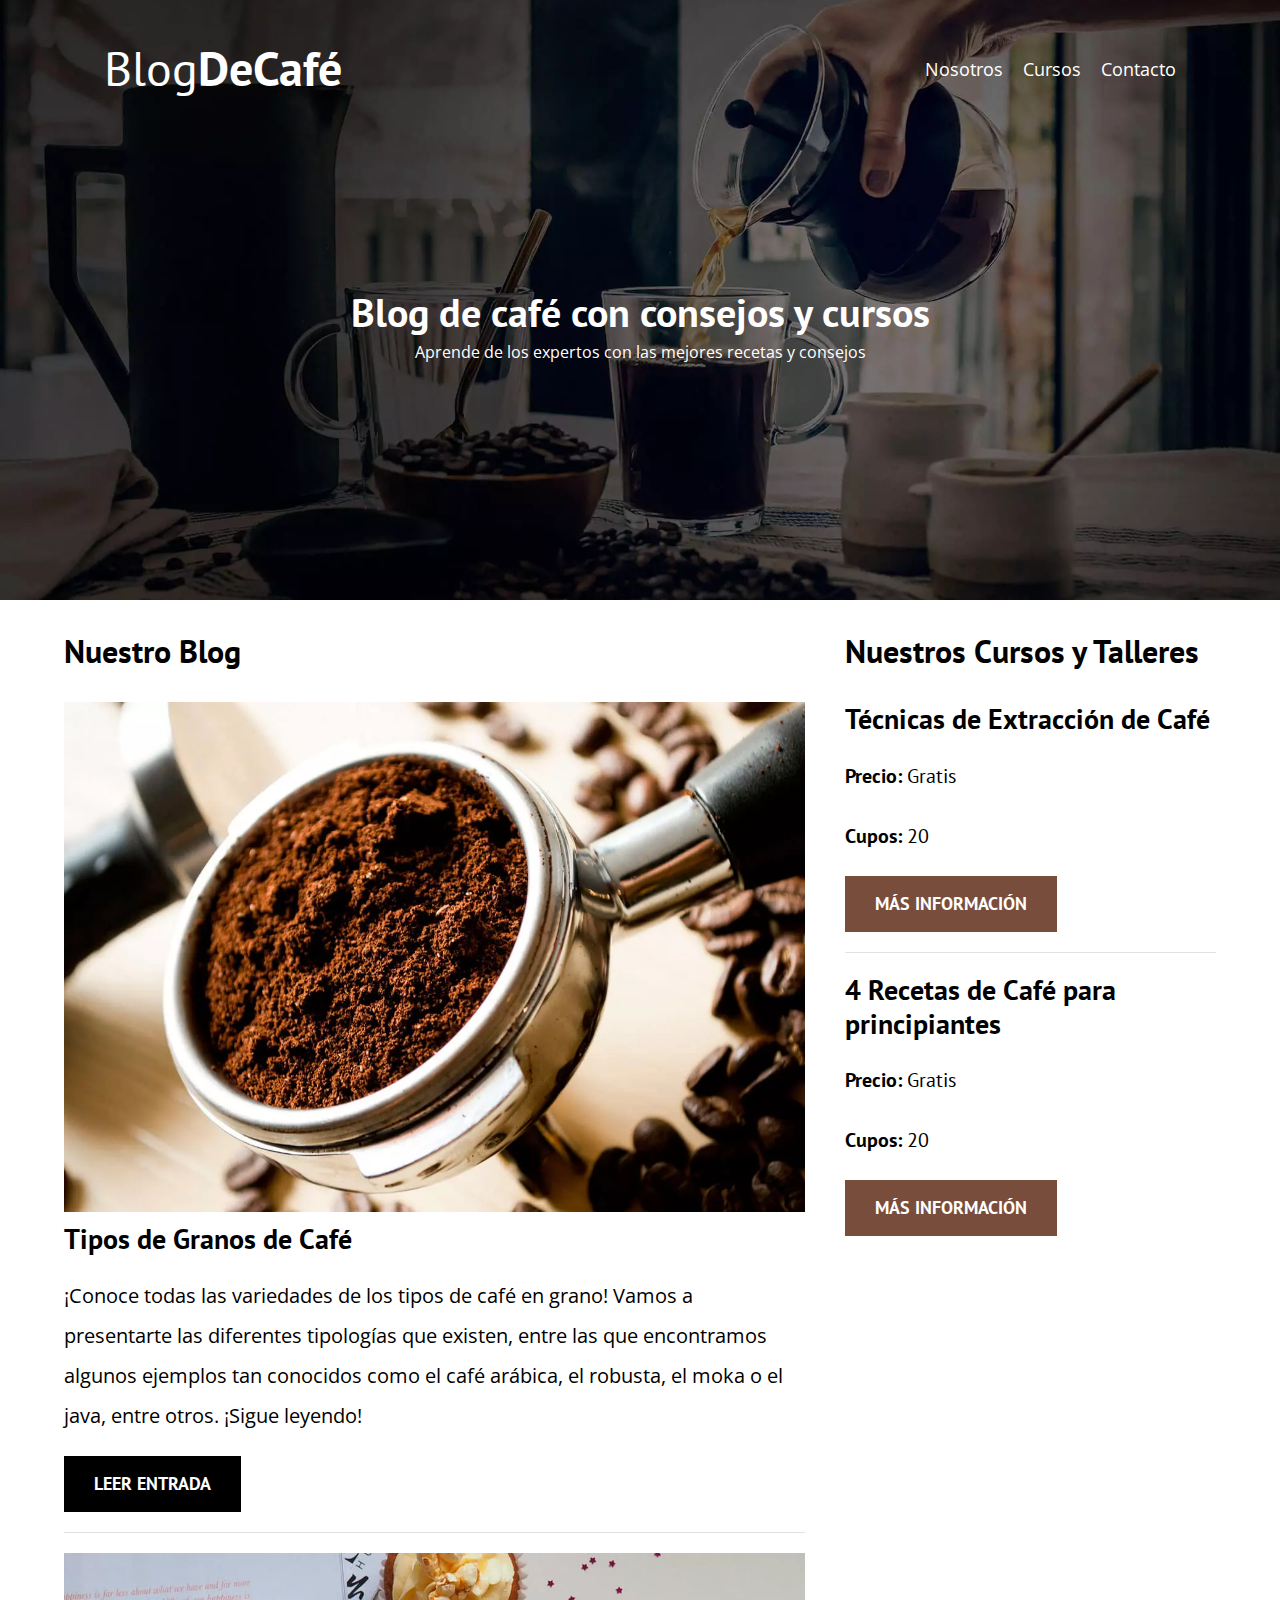
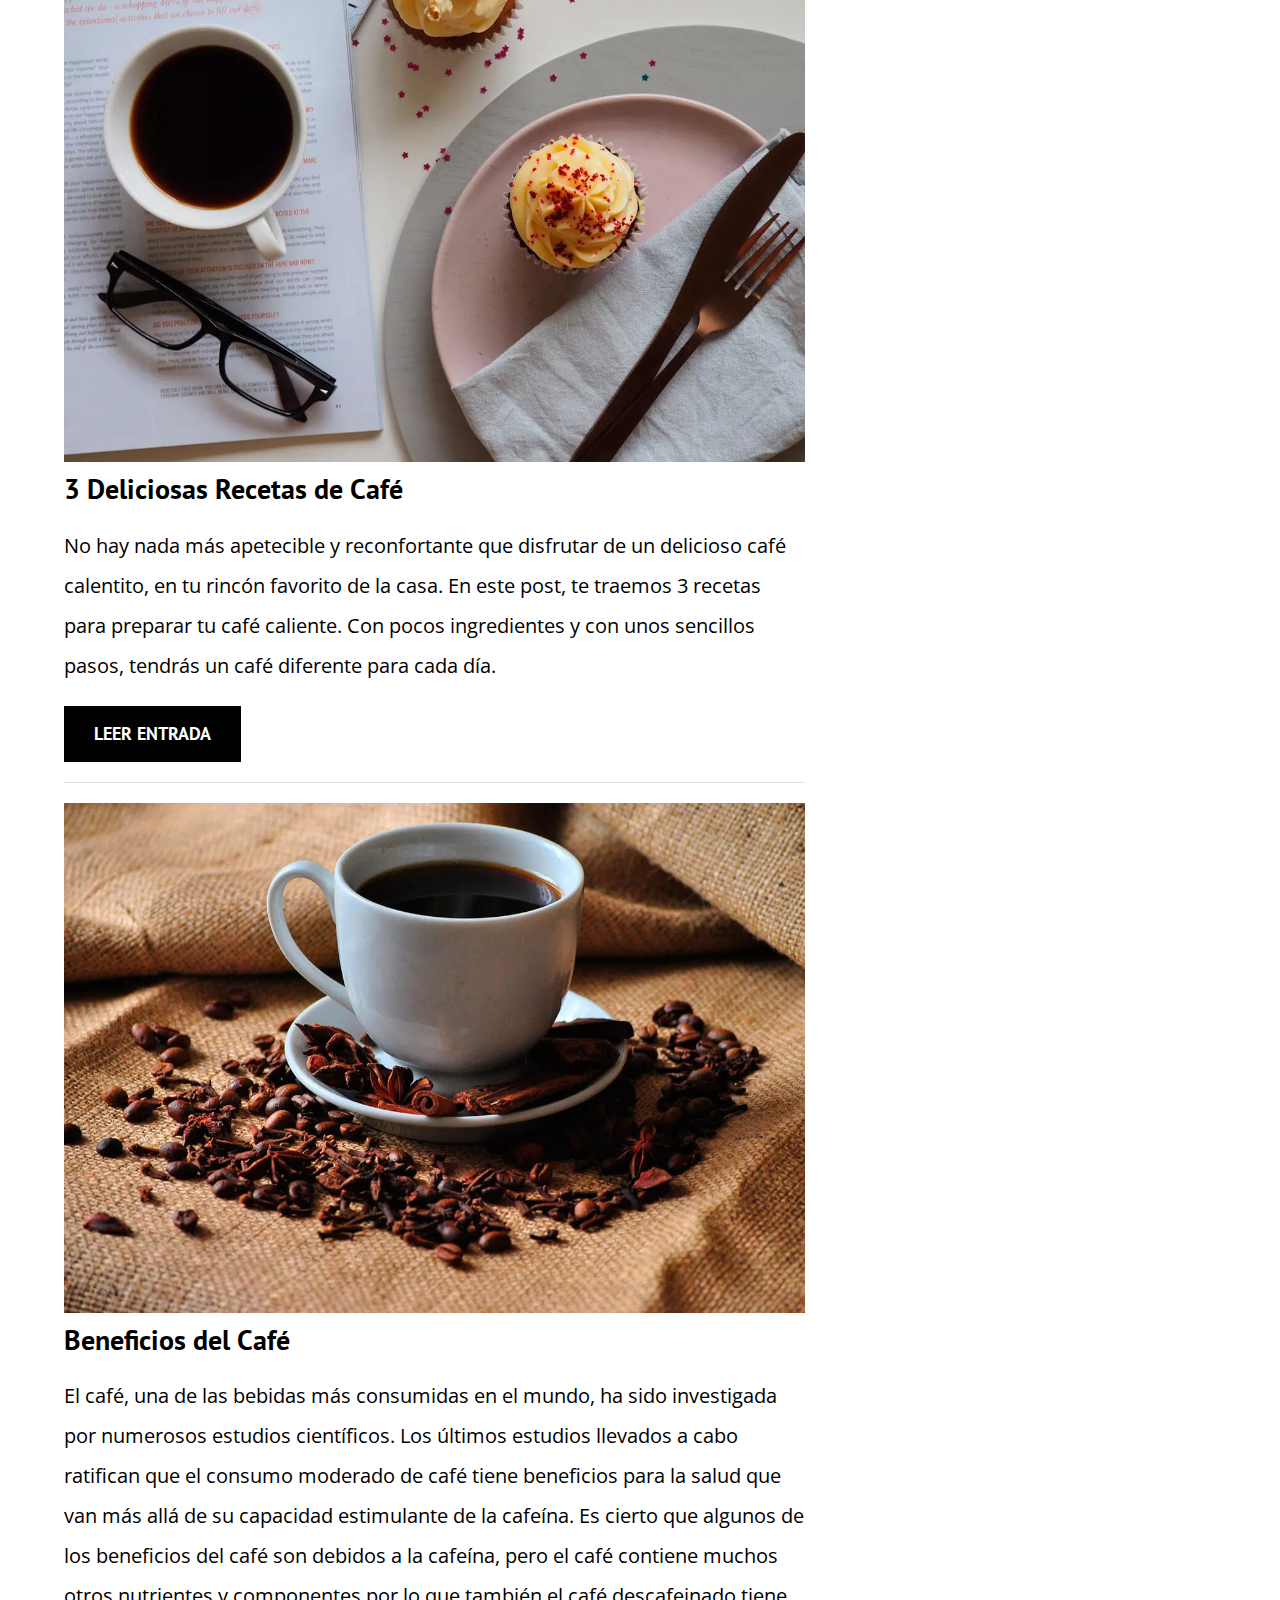
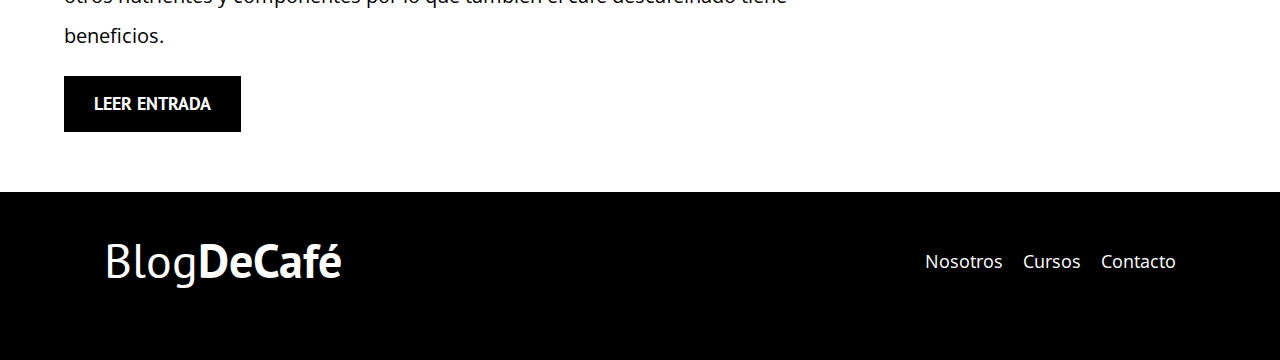
<file: blogdecafe_inicio/index.html>
<!DOCTYPE html>
<html lang="en">
<head>
    <meta charset="UTF-8">
    <meta name="viewport" content="width=device-width, initial-scale=1.0">
    <title>BlogDeCafé</title>
    <meta name="description" content="Página web de blog de café">
    
    <!-- Prefetch -->
    <link rel="Prefetch" href="cursos.html" as="document">
      
    <!-- Preload -->
    <link rel="Preload" href="css/normalize.css" as="style">
    <link rel="stylesheet" href="css/normalize.css">

    <link rel="Preload" href="https://fonts.googleapis.com/css2?family=Open+Sans&family=PT+Sans:wght@400;700&display=swap" crossorigin="crossorigin" as="fonts">
    <link rel="preconnect" href="https://fonts.googleapis.com">
    <link rel="preconnect" href="https://fonts.gstatic.com" crossorigin>
    <link href="https://fonts.googleapis.com/css2?family=Open+Sans&family=PT+Sans:wght@400;700&display=swap" rel="stylesheet">

    <link rel="Preload" href="css/style.css" as="style">
    <link rel="stylesheet" href="css/style.css">
</head>
<body>

    <header class="header">

        <div class="contenedor">
            <div class="barra">
                <a class="logo" href="index.html">
                    <h1 class="logo__nombre no-margin centrar-texto">Blog<span class="logo__bold">DeCafé</span></h1>
                </a>

                <nav class="navegacion">
                    <a href="nosotros.html" class="navegacion__enlace">Nosotros</a>
                    <a href="cursos.html" class="navegacion__enlace">Cursos</a>
                    <a href="contacto.html" class="navegacion__enlace">Contacto</a>
                </nav>

            </div>
        </div> 

        <div class="header__texto">
            <h2 class="no-margin">Blog de café con consejos y cursos</h2>
            <p class="no-margin">Aprende de los expertos con las mejores recetas y consejos</p>
        </div> 

    </header>

    <div class="contenedor contenido-principal">

        <main class="blog">
            <h3>Nuestro Blog</h3>

            <article class="entrada">
                <div class="entrada__imagen">
                    <picture>
                        <source loading="lazy" srcset="blogdecafe_inicio/img/blog1.webp" type="image/webp">
                        <img loading="lazy" src="blogdecafe_inicio/img/blog1.jpg" alt="imagen Blog" >
                    </picture>
                </div>

                <div class="entrada__contenido">
                    <h4 class="no-margin">Tipos de Granos de Café</h4>
                    <p>¡Conoce todas las variedades de los tipos de café en grano! Vamos a presentarte las diferentes tipologías que existen, entre las que encontramos algunos ejemplos tan conocidos como el café arábica, el robusta, el moka o el java, entre otros. ¡Sigue leyendo!</p>
                    <a href="entradasblog-1.html" class="boton boton--primario">Leer Entrada</a>
                </div>
            </article>

            <article class="entrada">
                <div class="entrada__imagen">
                    <picture>
                        <source loading="lazy" srcset="blogdecafe_inicio/img/blog2.webp" type="image/webp">
                        <img loading="lazy" src="blogdecafe_inicio/img/blog2.jpg" alt="imagen Blog" >
                    </picture>
                </div>

                <div class="entrada__contenido">
                    <h4 class="no-margin">3 Deliciosas Recetas de Café</h4>
                    <p>No hay nada más apetecible y reconfortante que disfrutar de un delicioso café calentito, en tu rincón favorito de la casa.
                    En este post, te traemos 3 recetas para preparar tu café caliente. Con pocos ingredientes y con unos sencillos pasos, tendrás un café diferente para cada día.</p>
                    <a href="entradasblog-2.html" class="boton boton--primario">Leer Entrada</a>
                </div>
            </article>

            <article class="entrada">
                <div class="entrada__imagen">
                    <picture>
                        <source loading="lazy" srcset="blogdecafe_inicio/img/blog3.webp" type="image/webp">
                        <img loading="lazy" src="blogdecafe_inicio/img/blog3.jpg" alt="imagen Blog" >
                    </picture>
                </div>

                <div class="entrada__contenido">
                    <h4 class="no-margin">Beneficios del Café</h4>
                    <p>El café, una de las bebidas más consumidas en el mundo, ha sido investigada por numerosos estudios científicos. Los últimos estudios llevados a cabo ratifican que el consumo moderado de café tiene beneficios para la salud que van más allá de su capacidad estimulante de la cafeína. Es cierto que algunos de los beneficios del café son debidos a la cafeína, pero el café contiene muchos otros nutrientes y componentes por lo que también el café descafeinado tiene beneficios.</p>
                    <a href="entradasblog-3.html" class="boton boton--primario">Leer Entrada</a>
                </div>
            </article>
        </main>

        <aside class="sidebar">
            <h3>Nuestros Cursos y Talleres</h3>

            <ul class="cursos no-padding">
                <li class="whidget-curso">
                    <h4 class="no-margin">Técnicas de Extracción de Café</h4>

                    <p class="whidget-curso__label">Precio: <span class="whidget-curso__info">Gratis</span>
                    </p>

                    <p class="whidget-curso__label">Cupos: <span class="whidget-curso__info">20</span>
                    </p>

                    <a href="cursos.html" class="boton boton--secundario">Más información</a>
                </li>

                <li class="whidget-curso">
                    <h4 class="no-margin">4 Recetas de Café para principiantes</h4>

                    <p class="whidget-curso__label">Precio: <span class="whidget-curso__info">Gratis</span>
                    </p>

                    <p class="whidget-curso__label">Cupos: <span class="whidget-curso__info">20</span>
                    </p>

                    <a href="cursos.html" class="boton boton--secundario">Más información</a>
                </li>
            </ul>
        </aside>
    </div>

    <footer class="footer">
        <div class="contenedor">
            <div class="barra">
                <a class="logo" href="index.html">
                    <h1 class="logo__nombre no-margin centrar-texto">Blog<span class="logo__bold">DeCafé</span></h1>
                </a>
        
                <nav class="navegacion">
                    <a href="nosotros.html" class="navegacion__enlace">Nosotros</a>
                    <a href="cursos.html" class="navegacion__enlace">Cursos</a>
                    <a href="contacto.html" class="navegacion__enlace">Contacto</a>
                </nav>
            </div>
        </div>
    </footer>

    <script src="js/modernizr.js"></script>
</body>
</html>
</file>
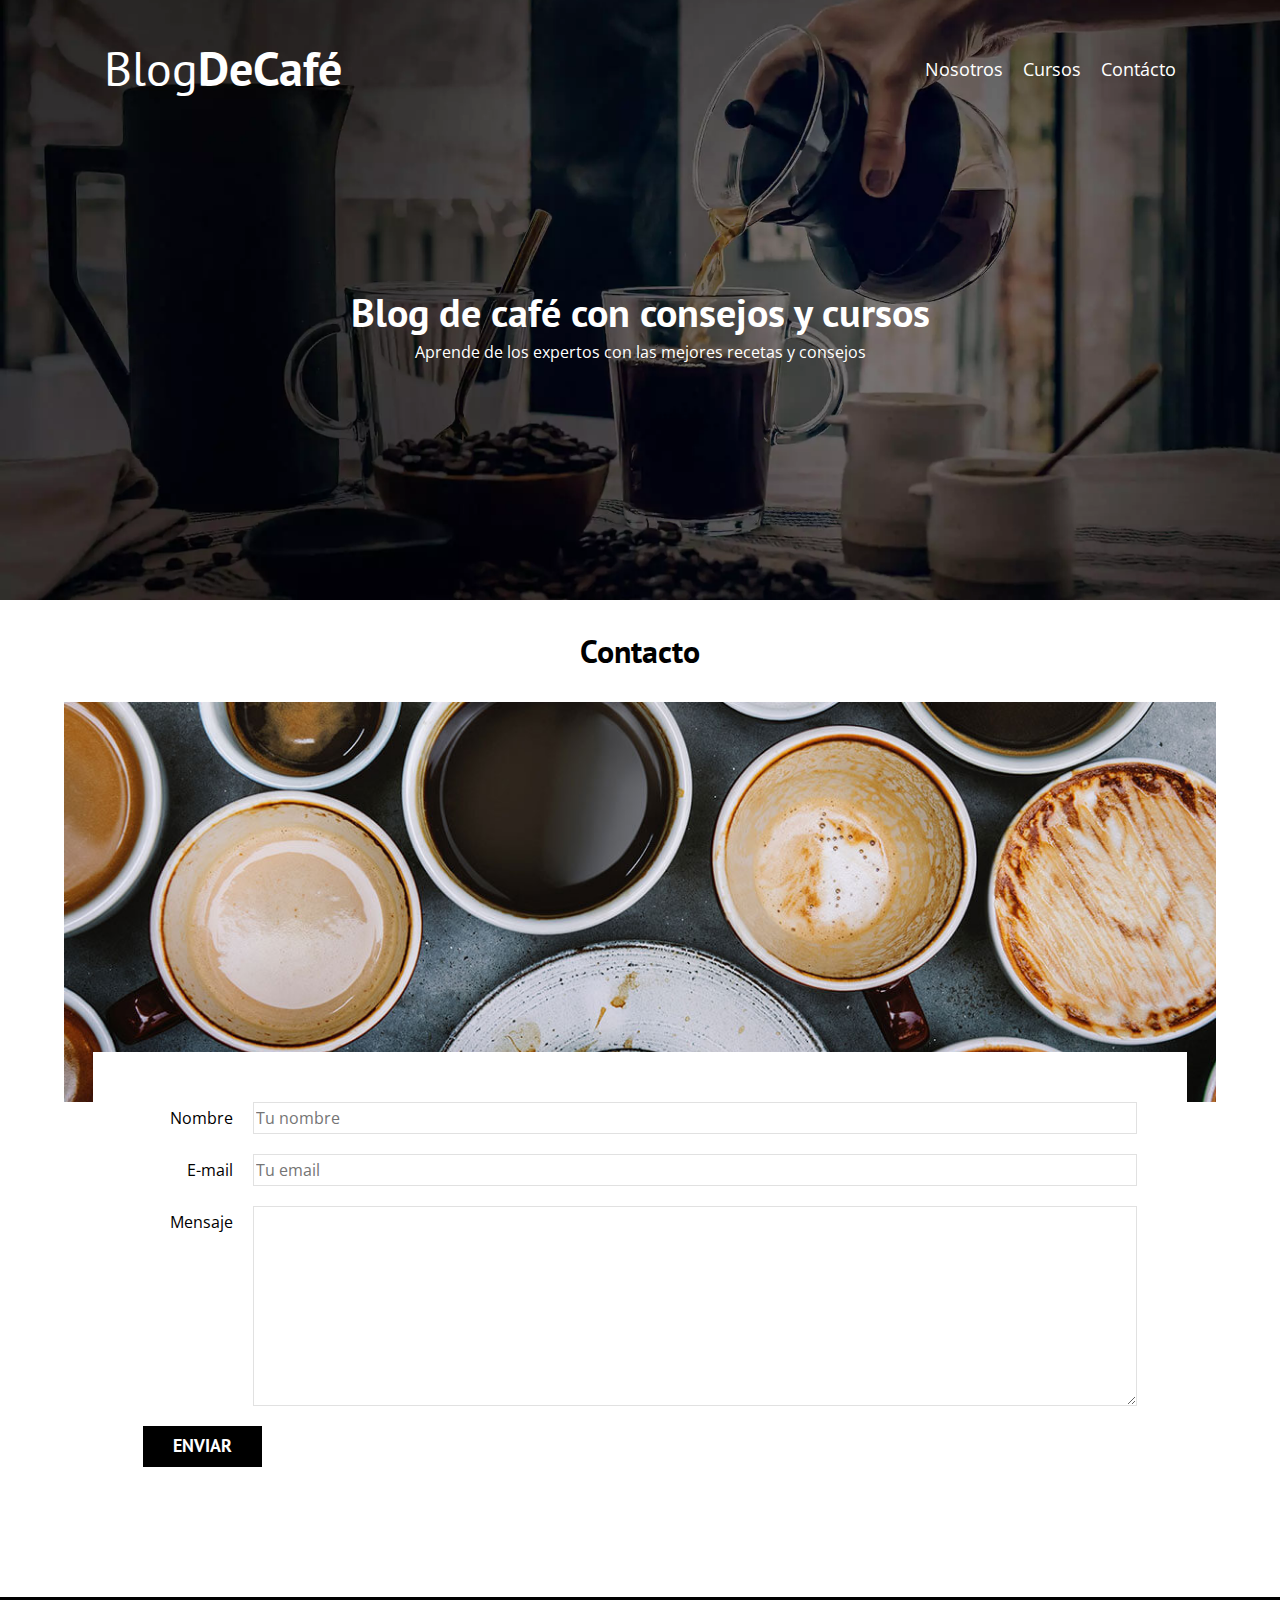
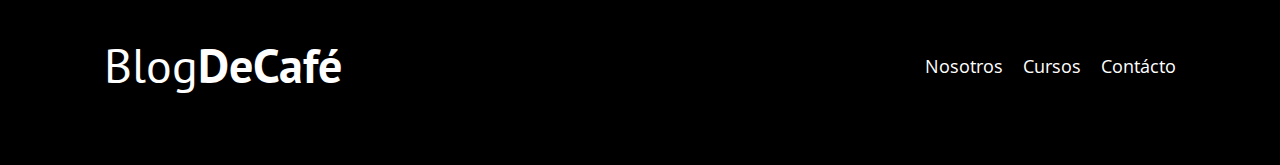
<file: blogdecafe_inicio/contacto.html>
<!DOCTYPE html>
<html lang="en">
<head>
    <meta charset="UTF-8">
    <meta name="viewport" content="width=device-width, initial-scale=1.0">
    <title>BlogDeCafé</title>
    <link rel="stylesheet" href="css/normalize.css">

    <link rel="preconnect" href="https://fonts.googleapis.com">
    <link rel="preconnect" href="https://fonts.gstatic.com" crossorigin>
    <link href="https://fonts.googleapis.com/css2?family=Open+Sans&family=PT+Sans:wght@400;700&display=swap" rel="stylesheet">

    <link rel="stylesheet" href="css/style.css">
</head>
<body>

    <header class="header">

        <div class="contenedor">
            <div class="barra">
                <a class="logo" href="index.html">
                    <h1 class="logo__nombre no-margin centrar-texto">Blog<span class="logo__bold">DeCafé</span></h1>
                </a>

                <nav class="navegacion">
                    <a href="nosotros.html" class="navegacion__enlace">Nosotros</a>
                    <a href="cursos.html" class="navegacion__enlace">Cursos</a>
                    <a href="contacto.html" class="navegacion__enlace">Contácto</a>
                </nav>

            </div>
        </div> 

        <div class="header__texto">
            <h2 class="no-margin">Blog de café con consejos y cursos</h2>
            <p class="no-margin">Aprende de los expertos con las mejores recetas y consejos</p>
        </div> 

    </header>

    <main class="contenedor">
        <h3 class="centrar-texto">Contacto</h3>

        <div class="contacto-bg"></div>

        <form class="formulario">
            <div class="campo">
                <label class="campo__label" for="nombre">Nombre</label>
                <input class="campo__field" type="text" placeholder="Tu nombre" id="nombre">
            </div>

            <div class="campo">
                <label class="campo__label" for="email">E-mail</label>
                <input class="campo__field" type="email" placeholder="Tu email" id="email">
            </div>

            <div class="campo">
                <label class="campo__label" for="mensaje">Mensaje</label>
                <textarea class="campo__field campo__field--textarea" id="mensaje"></textarea>
            </div>

            <div class="campo">
                <input type="submit" value="Enviar" class="boton boton--primario">
            </div>
        </form>
    </main>

    <footer class="footer">
        <div class="contenedor">
            <div class="barra">
                <a class="logo" href="index.html">
                    <h1 class="logo__nombre no-margin centrar-texto">Blog<span class="logo__bold">DeCafé</span></h1>
                </a>
        
                <nav class="navegacion">
                    <a href="nosotros.html" class="navegacion__enlace">Nosotros</a>
                    <a href="cursos.html" class="navegacion__enlace">Cursos</a>
                    <a href="contacto.html" class="navegacion__enlace">Contácto</a>
                </nav>
            </div>
        </div>
    </footer>
    <script src="js/modernizr.js"></script>
    <script src="js/scripts.js"></script>
</body>
</html>
</file>
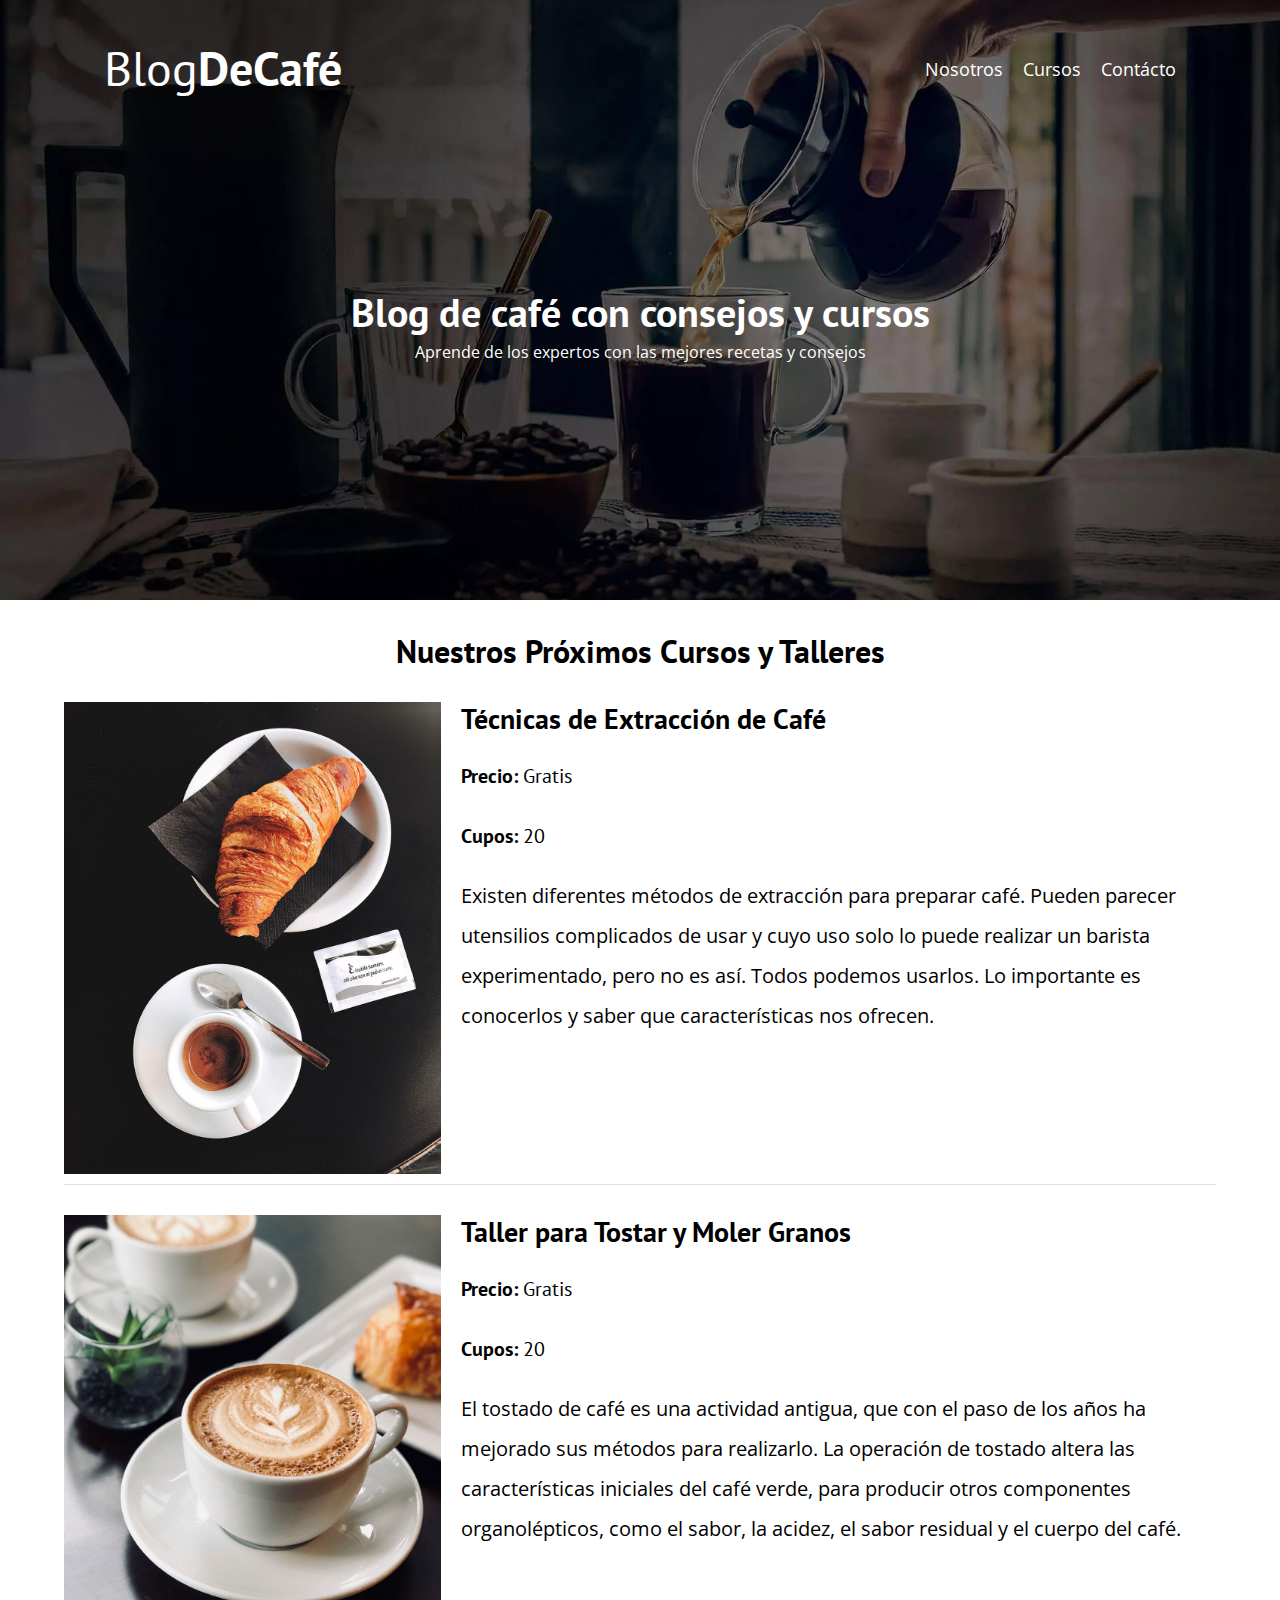
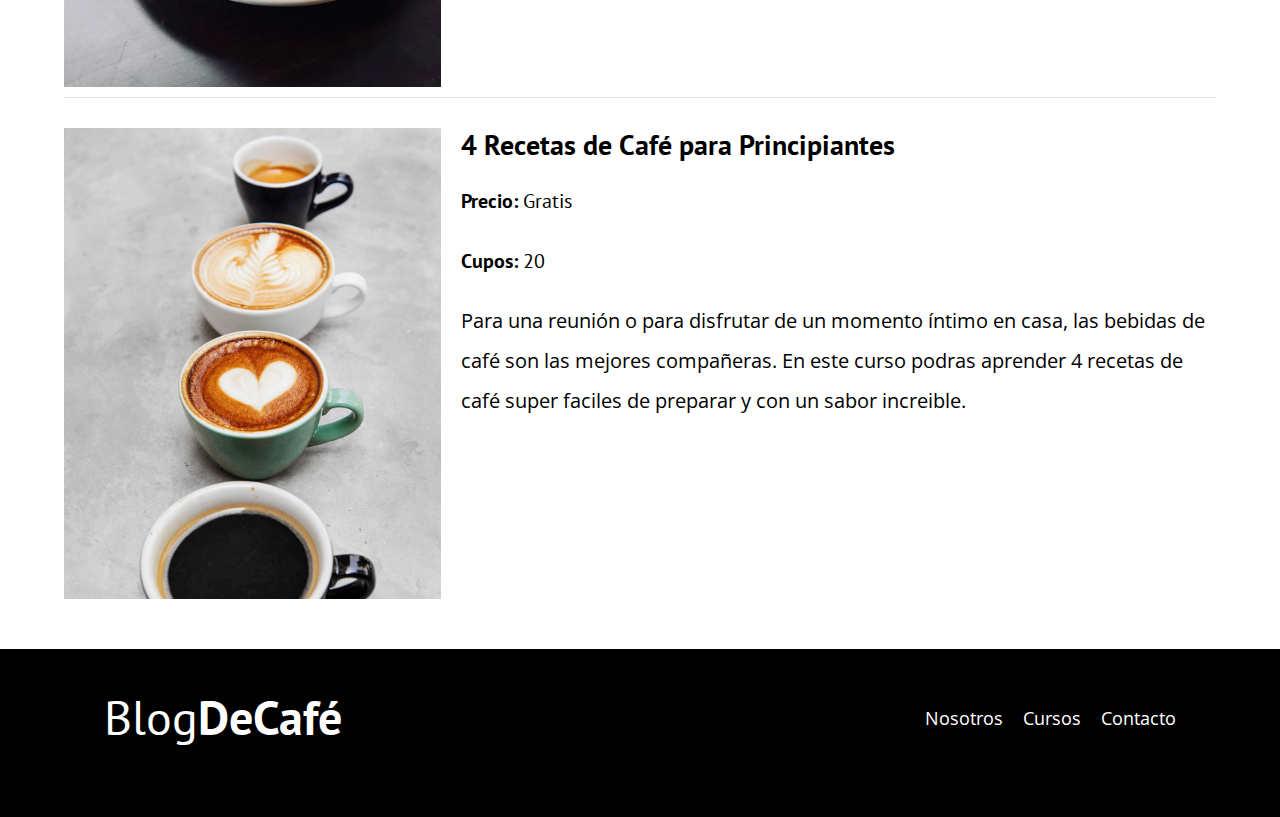
<file: blogdecafe_inicio/cursos.html>
<!DOCTYPE html>
<html lang="en">
<head>
    <meta charset="UTF-8">
    <meta name="viewport" content="width=device-width, initial-scale=1.0">
    <title>BlogDeCafé</title>
    <link rel="stylesheet" href="css/normalize.css">

    <link rel="preconnect" href="https://fonts.googleapis.com">
    <link rel="preconnect" href="https://fonts.gstatic.com" crossorigin>
    <link href="https://fonts.googleapis.com/css2?family=Open+Sans&family=PT+Sans:wght@400;700&display=swap" rel="stylesheet">

    <link rel="stylesheet" href="css/style.css">
</head>
<body>

    <header class="header">

        <div class="contenedor">
            <div class="barra">
                <a class="logo" href="index.html">
                    <h1 class="logo__nombre no-margin centrar-texto">Blog<span class="logo__bold">DeCafé</span></h1>
                </a>

                <nav class="navegacion">
                    <a href="nosotros.html" class="navegacion__enlace">Nosotros</a>
                    <a href="cursos.html" class="navegacion__enlace">Cursos</a>
                    <a href="contacto.html" class="navegacion__enlace">Contácto</a>
                </nav>

            </div>
        </div> 

        <div class="header__texto">
            <h2 class="no-margin">Blog de café con consejos y cursos</h2>
            <p class="no-margin">Aprende de los expertos con las mejores recetas y consejos</p>
        </div> 

    </header>

    <main class="contenedor">
        <h3 class="centrar-texto">Nuestros Próximos Cursos y Talleres</h3>

        <div class="curso">
            <div class="curso__imagen">
                <picture>
                    <source loading="lazy" srcset="blogdecafe_inicio/img/curso1.webp" type="image/webp">
                    <img loading="lazy" src="blogdecafe_inicio/img/curso1.jpg" alt="imagen Blog" >
                </picture>
            </div>
            
            <div class="curso__informacion">
                <h4 class="no-margin">Técnicas de Extracción de Café</h4>

                <p class="whidget-curso__label">Precio: <span class="whidget-curso__info">Gratis</span>
                </p>

                <p class="whidget-curso__label">Cupos: <span class="whidget-curso__info">20</span>
                </p>

                <p class="curso__descripcion">
                    Existen diferentes métodos de extracción para preparar café. Pueden parecer utensilios complicados de usar y cuyo uso solo lo puede realizar un barista experimentado, pero no es así. Todos podemos usarlos. Lo importante es conocerlos y saber que características nos ofrecen.
                </p>
            </div> <!-- Cierre curso informacion -->
        </div>   <!-- Cierre de curso -->
        
        <div class="curso">
            <div class="curso__imagen">
                <picture>
                    <source loading="lazy" srcset="blogdecafe_inicio/img/curso2.webp" type="image/webp">
                    <img loading="lazy" src="blogdecafe_inicio/img/curso2.jpg" alt="imagen Blog" >
                </picture>
            </div>
            
            <div class="curso__informacion">
                <h4 class="no-margin">Taller para Tostar y Moler Granos</h4>

                <p class="whidget-curso__label">Precio: <span class="whidget-curso__info">Gratis</span>
                </p>

                <p class="whidget-curso__label">Cupos: <span class="whidget-curso__info">20</span>
                </p>

                <p class="curso__descripcion">
                    El tostado de café es una actividad antigua, que con el paso de los años ha mejorado sus métodos para realizarlo. La operación de tostado altera las características iniciales del café verde, para producir otros componentes organolépticos, como el sabor, la acidez, el sabor residual y el cuerpo del café. 
                </p>
            </div> <!-- Cierre curso informacion -->
        </div>   <!-- Cierre de curso -->

        <div class="curso">
            <div class="curso__imagen">
                <picture>
                    <source loading="lazy" srcset="blogdecafe_inicio/img/curso3.webp" type="image/webp">
                    <img loading="lazy" src="blogdecafe_inicio/img/curso3.jpg" alt="imagen Blog" >
                </picture>
            </div>
            
            <div class="curso__informacion">
                <h4 class="no-margin">4 Recetas de Café para Principiantes</h4>

                <p class="whidget-curso__label">Precio: <span class="whidget-curso__info">Gratis</span>
                </p>

                <p class="whidget-curso__label">Cupos: <span class="whidget-curso__info">20</span>
                </p>

                <p class="curso__descripcion">
                    Para una reunión o para disfrutar de un momento íntimo en casa, las bebidas de café son las mejores compañeras. En este curso podras aprender 4 recetas de café super faciles de preparar y con un sabor increible. 
                </p>
            </div> <!-- Cierre curso informacion -->
        </div>   <!-- Cierre de curso -->
    </main>

    <footer class="footer">
        <div class="contenedor">
            <div class="barra">
                <a class="logo" href="index.html">
                    <h1 class="logo__nombre no-margin centrar-texto">Blog<span class="logo__bold">DeCafé</span></h1>
                </a>
        
                <nav class="navegacion">
                    <a href="nosotros.html" class="navegacion__enlace">Nosotros</a>
                    <a href="cursos.html" class="navegacion__enlace">Cursos</a>
                    <a href="contacto.html" class="navegacion__enlace">Contacto</a>
                </nav>
            </div>
        </div>
    </footer>
    <script src="js/modernizr.js"></script>
</body>
</html>
</file>
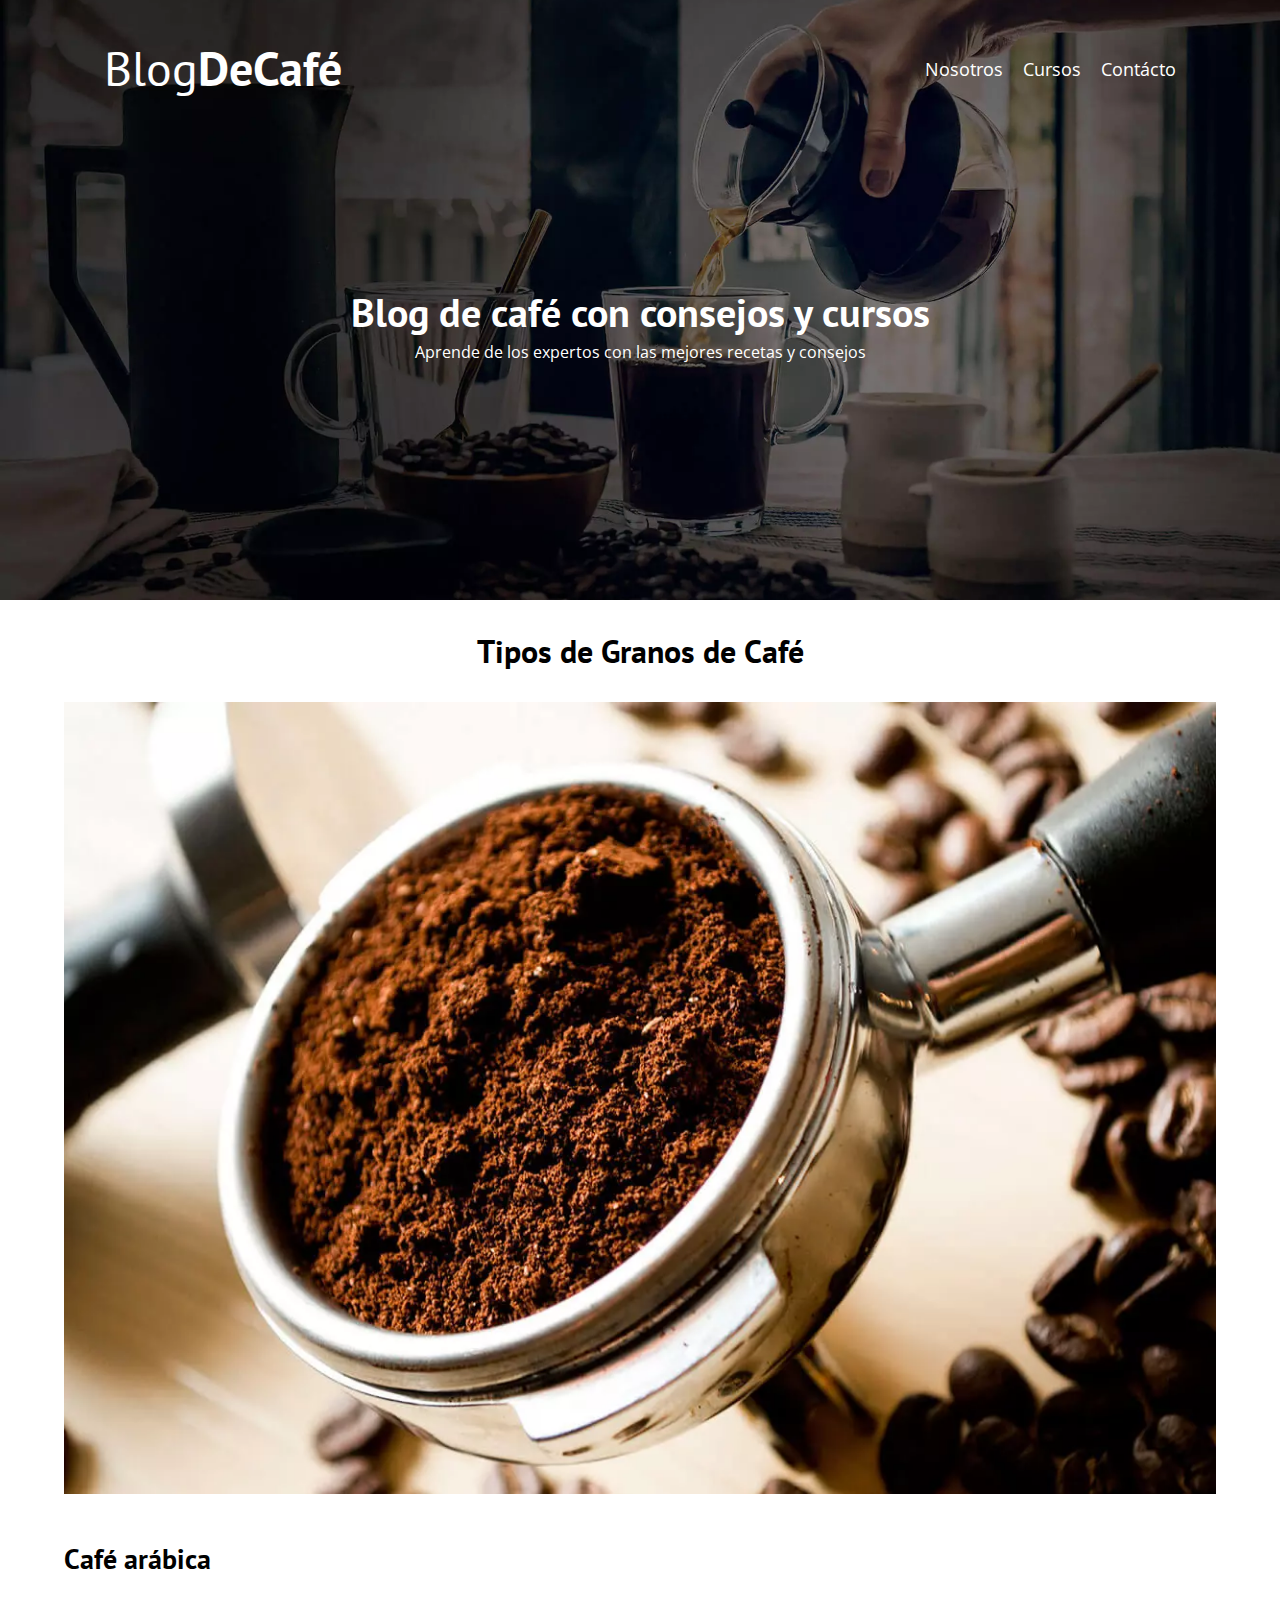
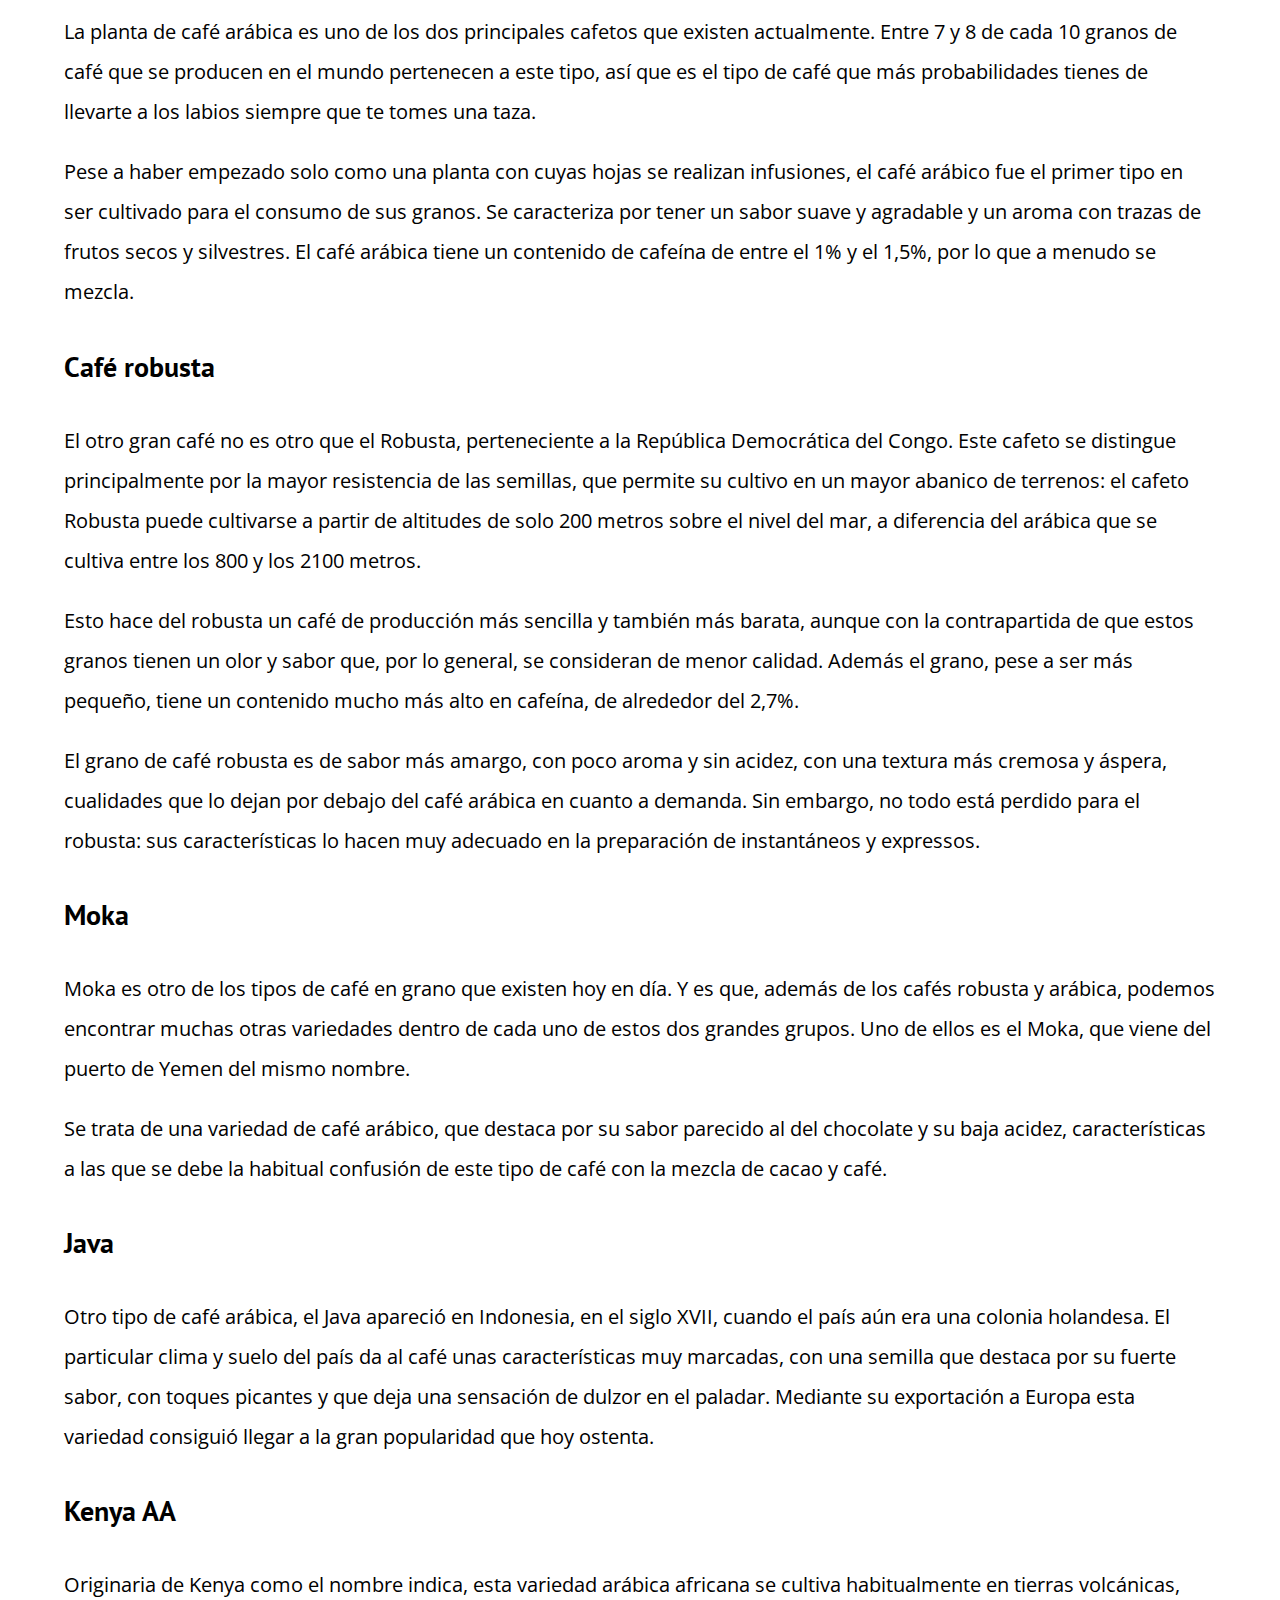
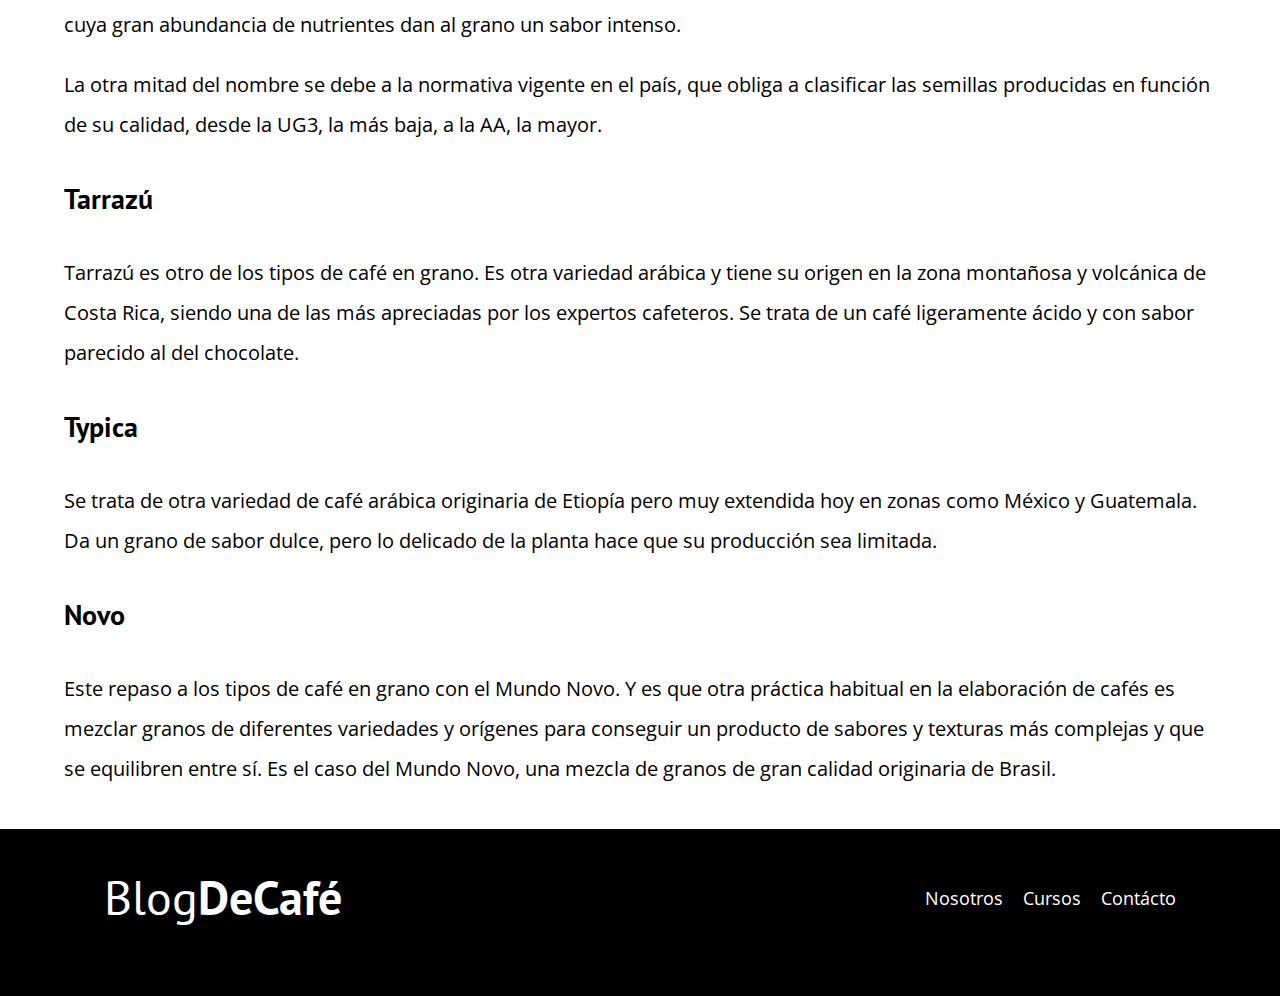
<file: blogdecafe_inicio/entradasblog-1.html>
<!DOCTYPE html>
<html lang="en">
<head>
    <meta charset="UTF-8">
    <meta name="viewport" content="width=device-width, initial-scale=1.0">
    <title>BlogDeCafé</title>
    <link rel="stylesheet" href="css/normalize.css">

    <link rel="preconnect" href="https://fonts.googleapis.com">
    <link rel="preconnect" href="https://fonts.gstatic.com" crossorigin>
    <link href="https://fonts.googleapis.com/css2?family=Open+Sans&family=PT+Sans:wght@400;700&display=swap" rel="stylesheet">

    <link rel="stylesheet" href="css/style.css">
</head>
<body>

    <header class="header">

        <div class="contenedor">
            <div class="barra">
                <a class="logo" href="index.html">
                    <h1 class="logo__nombre no-margin centrar-texto">Blog<span class="logo__bold">DeCafé</span></h1>
                </a>

                <nav class="navegacion">
                    <a href="nosotros.html" class="navegacion__enlace">Nosotros</a>
                    <a href="cursos.html" class="navegacion__enlace">Cursos</a>
                    <a href="contacto.html" class="navegacion__enlace">Contácto</a>
                </nav>

            </div>
        </div> 

        <div class="header__texto">
            <h2 class="no-margin">Blog de café con consejos y cursos</h2>
            <p class="no-margin">Aprende de los expertos con las mejores recetas y consejos</p>
        </div> 

    </header>

    <main class="contenedor">
        <h3 class="centrar-texto">Tipos de Granos de Café</h3>

        <article class="entrada">
            <div class="entrada__imagen">
                <picture>
                    <source loading="lazy" srcset="blogdecafe_inicio/img/blog1.webp" type="image/webp">
                    <img loading="lazy" src="blogdecafe_inicio/img/blog1.jpg" alt="imagen Blog" >
                </picture>
            </div>

            <div class="entrada__contenido">
                <h4>Café arábica</h4> 
                <p>La planta de café arábica es uno de los dos principales cafetos que existen actualmente. Entre 7 y 8 de cada 10 granos de café que se producen en el mundo pertenecen a este tipo, así que es el tipo de café que más probabilidades tienes de llevarte a los labios siempre que te tomes una taza.</p> 

                <p>Pese a haber empezado solo como una planta con cuyas hojas se realizan infusiones, el café arábico fue el primer tipo en ser cultivado para el consumo de sus granos. Se caracteriza por tener un sabor suave y agradable y un aroma con trazas de frutos secos y silvestres. El café arábica tiene un contenido de cafeína de entre el 1% y el 1,5%, por lo que a menudo se mezcla.</p>

                <h4>Café robusta</h4>
                <p>El otro gran café no es otro que el Robusta, perteneciente a la República Democrática del Congo. Este cafeto se distingue principalmente por la mayor resistencia de las semillas, que permite su cultivo en un mayor abanico de terrenos: el cafeto Robusta puede cultivarse a partir de altitudes de solo 200 metros sobre el nivel del mar, a diferencia del arábica que se cultiva entre los 800 y los 2100 metros.</p> 

                <p>Esto hace del robusta un café de producción más sencilla y también más barata, aunque con la contrapartida de que estos granos tienen un olor y sabor que, por lo general, se consideran de menor calidad. Además el grano, pese a ser más pequeño, tiene un contenido mucho más alto en cafeína, de alrededor del 2,7%.</p>

                <p>El grano de café robusta es de sabor más amargo, con poco aroma y sin acidez, con una textura más cremosa y áspera, cualidades que lo dejan por debajo del café arábica en cuanto a demanda. Sin embargo, no todo está perdido para el robusta: sus características lo hacen muy adecuado en la preparación de instantáneos y expressos.</p> 

                <h4>Moka</h4>
                <p>Moka es otro de los tipos de café en grano que existen hoy en día. Y es que, además de los cafés robusta y arábica, podemos encontrar muchas otras variedades dentro de cada uno de estos dos grandes grupos. Uno de ellos es el Moka, que viene del puerto de Yemen del mismo nombre.</p> 

                <p>Se trata de una variedad de café arábico, que destaca por su sabor parecido al del chocolate y su baja acidez, características a las que se debe la habitual confusión de este tipo de café con la mezcla de cacao y café.</p> 

                <h4>Java</h4>
                <p>Otro tipo de café arábica, el Java apareció en Indonesia, en el siglo XVII, cuando el país aún era una colonia holandesa. El particular clima y suelo del país da al café unas características muy marcadas, con una semilla que destaca por su fuerte sabor, con toques picantes y que deja una sensación de dulzor en el paladar. Mediante su exportación a Europa esta variedad consiguió llegar a la gran popularidad que hoy ostenta.</p> 

                <h4>Kenya AA</h4>
                <p>Originaria de Kenya como el nombre indica, esta variedad arábica africana se cultiva habitualmente en tierras volcánicas, cuya gran abundancia de nutrientes dan al grano un sabor intenso.</p> 

                <p>La otra mitad del nombre se debe a la normativa vigente en el país, que obliga a clasificar las semillas producidas en función de su calidad, desde la UG3, la más baja, a la AA, la mayor.</p>

                <h4>Tarrazú</h4>
                <p>Tarrazú es otro de los tipos de café en grano. Es otra variedad arábica y tiene su origen en la zona montañosa y volcánica de Costa Rica, siendo una de las más apreciadas por los expertos cafeteros. Se trata de un café ligeramente ácido y con sabor parecido al del chocolate.</p> 

                <h4>Typica</h4>
                <p>Se trata de otra variedad de café arábica originaria de Etiopía pero muy extendida hoy en zonas como México y Guatemala. Da un grano de sabor dulce, pero lo delicado de la planta hace que su producción sea limitada.</p>

                <h4>Novo</h4> 
                <p>Este repaso a los tipos de café en grano con el Mundo Novo. Y es que otra práctica habitual en la elaboración de cafés es mezclar granos de diferentes variedades y orígenes para conseguir un producto de sabores y texturas más complejas y que se equilibren entre sí. Es el caso del Mundo Novo, una mezcla de granos de gran calidad originaria de Brasil.</p>
            </div>
        </article>

        
    </main>

    <footer class="footer">
        <div class="contenedor">
            <div class="barra">
                <a class="logo" href="index.html">
                    <h1 class="logo__nombre no-margin centrar-texto">Blog<span class="logo__bold">DeCafé</span></h1>
                </a>
        
                <nav class="navegacion">
                    <a href="nosotros.html" class="navegacion__enlace">Nosotros</a>
                    <a href="cursos.html" class="navegacion__enlace">Cursos</a>
                    <a href="contacto.html" class="navegacion__enlace">Contácto</a>
                </nav>
            </div>
        </div>
    </footer>
    <script src="js/modernizr.js"></script>
</body>
</html>
</file>
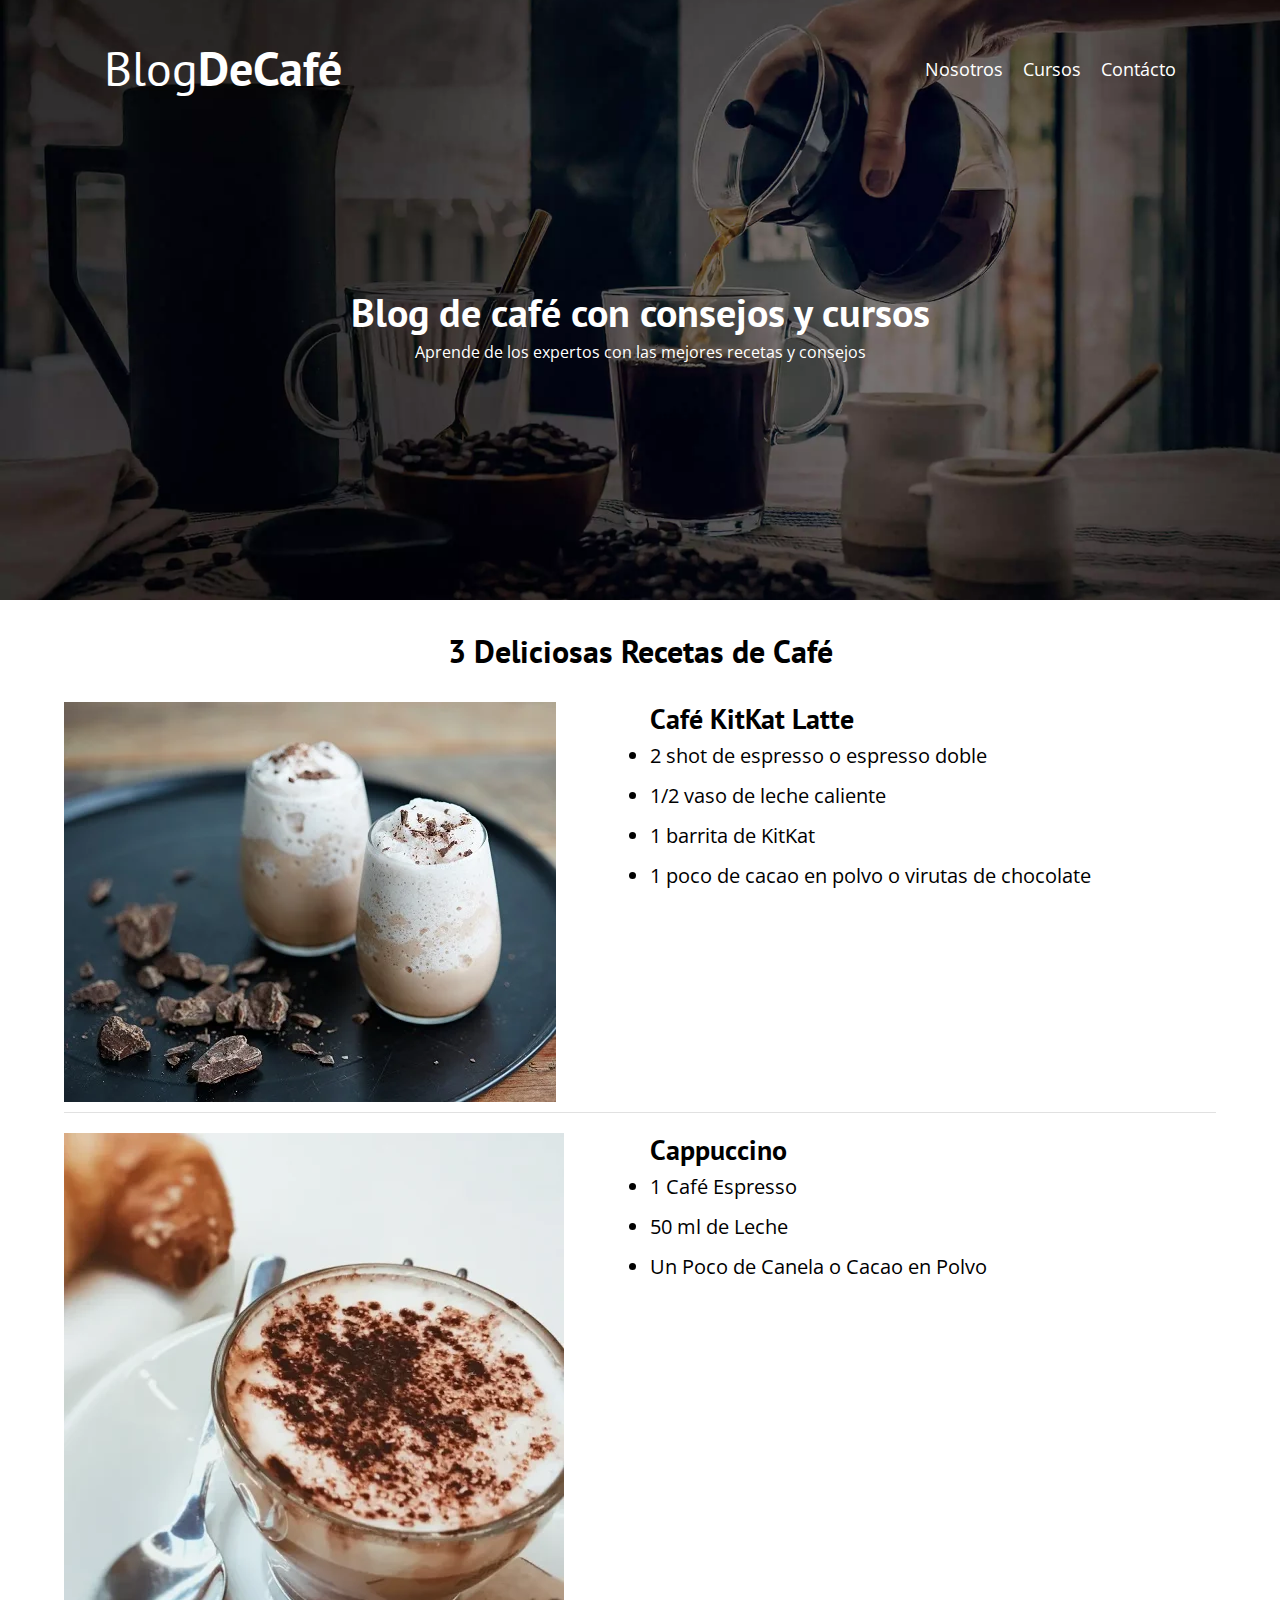
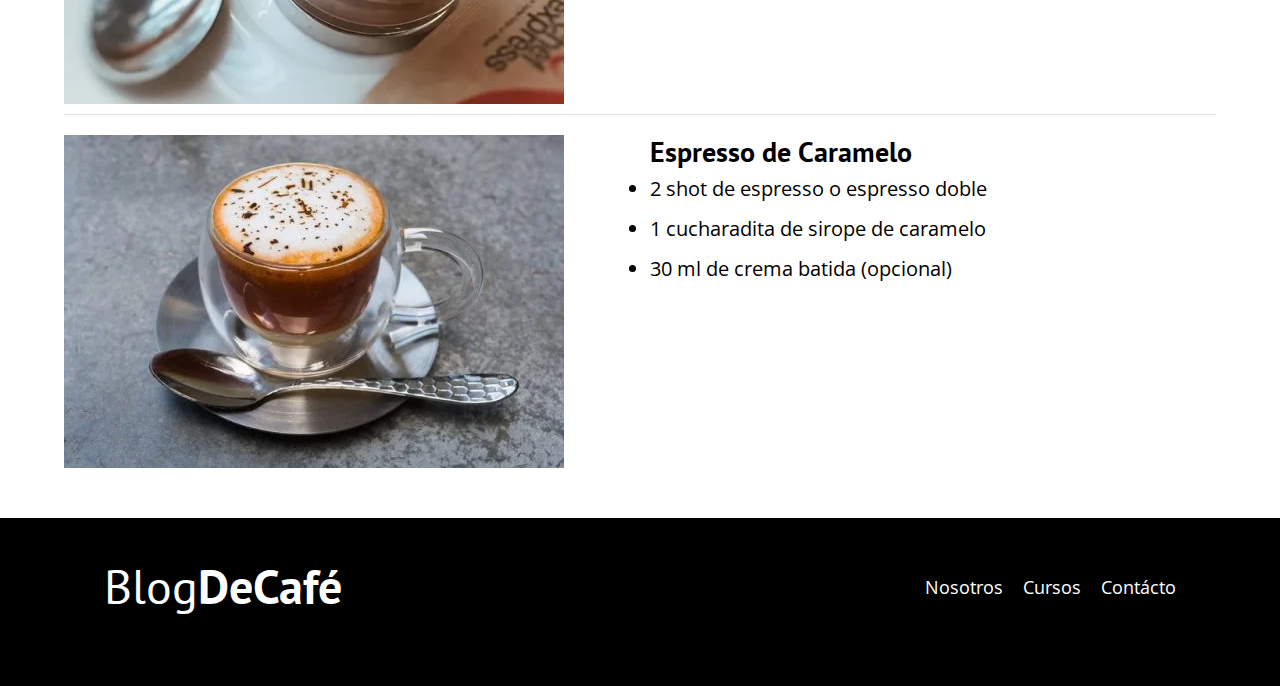
<file: blogdecafe_inicio/entradasblog-2.html>
<!DOCTYPE html>
<html lang="en">
<head>
    <meta charset="UTF-8">
    <meta name="viewport" content="width=device-width, initial-scale=1.0">
    <title>BlogDeCafé</title>
    <link rel="stylesheet" href="css/normalize.css">

    <link rel="preconnect" href="https://fonts.googleapis.com">
    <link rel="preconnect" href="https://fonts.gstatic.com" crossorigin>
    <link href="https://fonts.googleapis.com/css2?family=Open+Sans&family=PT+Sans:wght@400;700&display=swap" rel="stylesheet">

    <link rel="stylesheet" href="css/style.css">
</head>
<body>

    <header class="header">

        <div class="contenedor">
            <div class="barra">
                <a class="logo" href="index.html">
                    <h1 class="logo__nombre no-margin centrar-texto">Blog<span class="logo__bold">DeCafé</span></h1>
                </a>

                <nav class="navegacion">
                    <a href="nosotros.html" class="navegacion__enlace">Nosotros</a>
                    <a href="cursos.html" class="navegacion__enlace">Cursos</a>
                    <a href="contacto.html" class="navegacion__enlace">Contácto</a>
                </nav>

            </div>
        </div> 

        <div class="header__texto">
            <h2 class="no-margin">Blog de café con consejos y cursos</h2>
            <p class="no-margin">Aprende de los expertos con las mejores recetas y consejos</p>
        </div> 

    </header>

    <main class="contenedor">
        <h3 class="centrar-texto">3 Deliciosas Recetas de Café</h3>

        <article class="entrada entrada--article">
            <div class="entrada__imagen">
                <picture>
                    <source loading="lazy" srcset="blogdecafe_inicio/img/cafe_kitkat.webp" type="image/webp">
                    <img loading="lazy" src="blogdecafe_inicio/img/cafe_kitkat.jpg" alt="imagen Blog">
                </picture>
            </div>

            <div class="entrada__contenido">
                <h4 class="no-margin">Café KitKat Latte</h4>
                <li>2 shot de espresso o espresso doble</li>
                <li>1/2 vaso de leche caliente</li>
                <li>1 barrita de KitKat</li>
                <li>1 poco de cacao en polvo o virutas de chocolate</li>
            </div>
        </article>

        <article class="entrada entrada--article">
            <div class="entrada__imagen">
                <picture>
                    <source loading="lazy" srcset="blogdecafe_inicio/img/cafe_cappuccino.webp" type="image/webp">
                    <img loading="lazy" class="img-principal" src="blogdecafe_inicio/img/cafe_cappuccino.jpg" alt="imagen Blog">
                </picture>
            </div>

            <div class="entrada__contenido">
                <h4 class="no-margin">Cappuccino</h4>
                <li>1 Café Espresso</li>
                <li>50 ml de Leche</li>
                <li>Un Poco de Canela o Cacao en Polvo</li>
            </div>
        </article>

        <article class="entrada entrada--article">
            <div class="entrada__imagen">
                <picture>
                    <source loading="lazy" srcset="blogdecafe_inicio/img/espresso_caramelo.webp" type="image/webp">
                    <img loading="lazy" src="blogdecafe_inicio/img/espresso_caramelo.jpg" alt="imagen Blog">
                </picture>
            </div>

            <div class="entrada__contenido">
                <h4 class="no-margin">Espresso de Caramelo</h4>
                <li>2 shot de espresso o espresso doble</li>
                <li>1 cucharadita de sirope de caramelo</li>
                <li>30 ml de crema batida (opcional)</li>
            </div>
        </article>
       
    </main>

    <footer class="footer">
        <div class="contenedor">
            <div class="barra">
                <a class="logo" href="index.html">
                    <h1 class="logo__nombre no-margin centrar-texto">Blog<span class="logo__bold">DeCafé</span></h1>
                </a>
        
                <nav class="navegacion">
                    <a href="nosotros.html" class="navegacion__enlace">Nosotros</a>
                    <a href="cursos.html" class="navegacion__enlace">Cursos</a>
                    <a href="contacto.html" class="navegacion__enlace">Contácto</a>
                </nav>
            </div>
        </div>
    </footer>
    <script src="js/modernizr.js"></script>
</body>
</html>
</file>
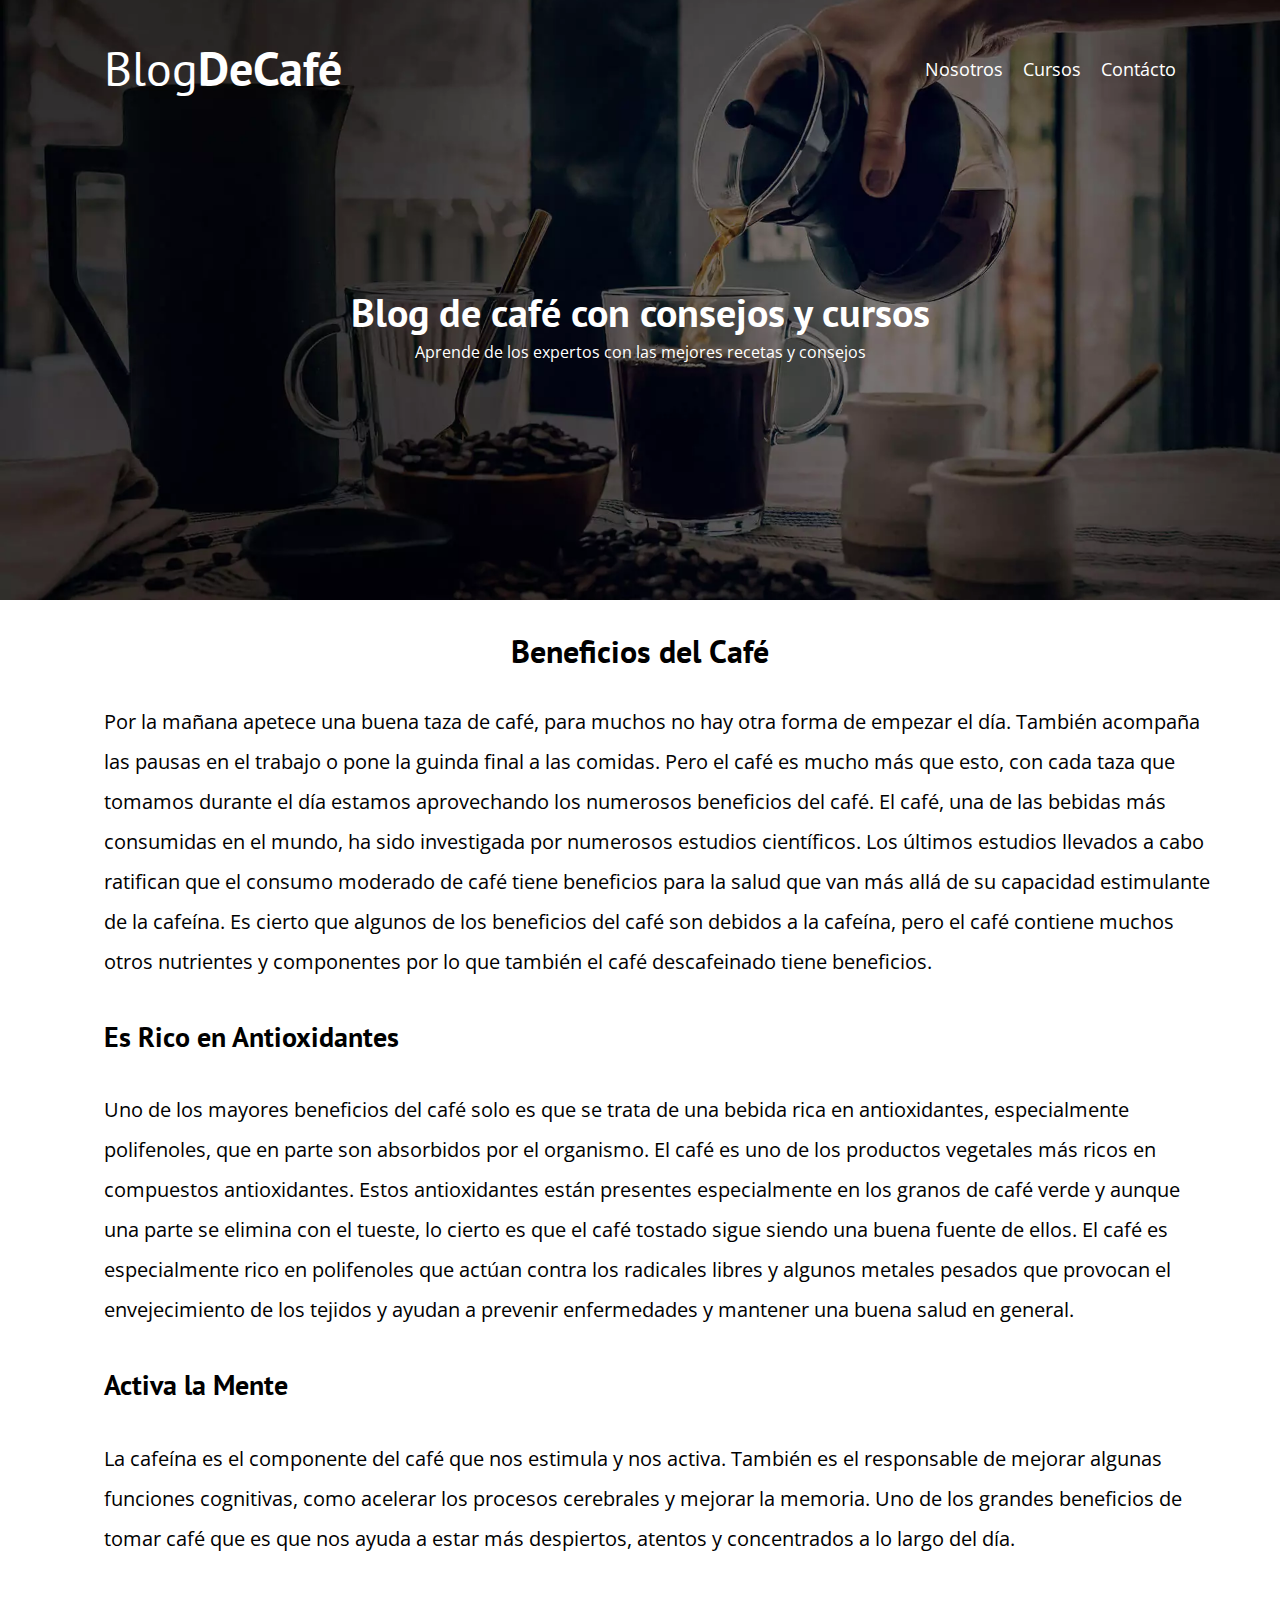
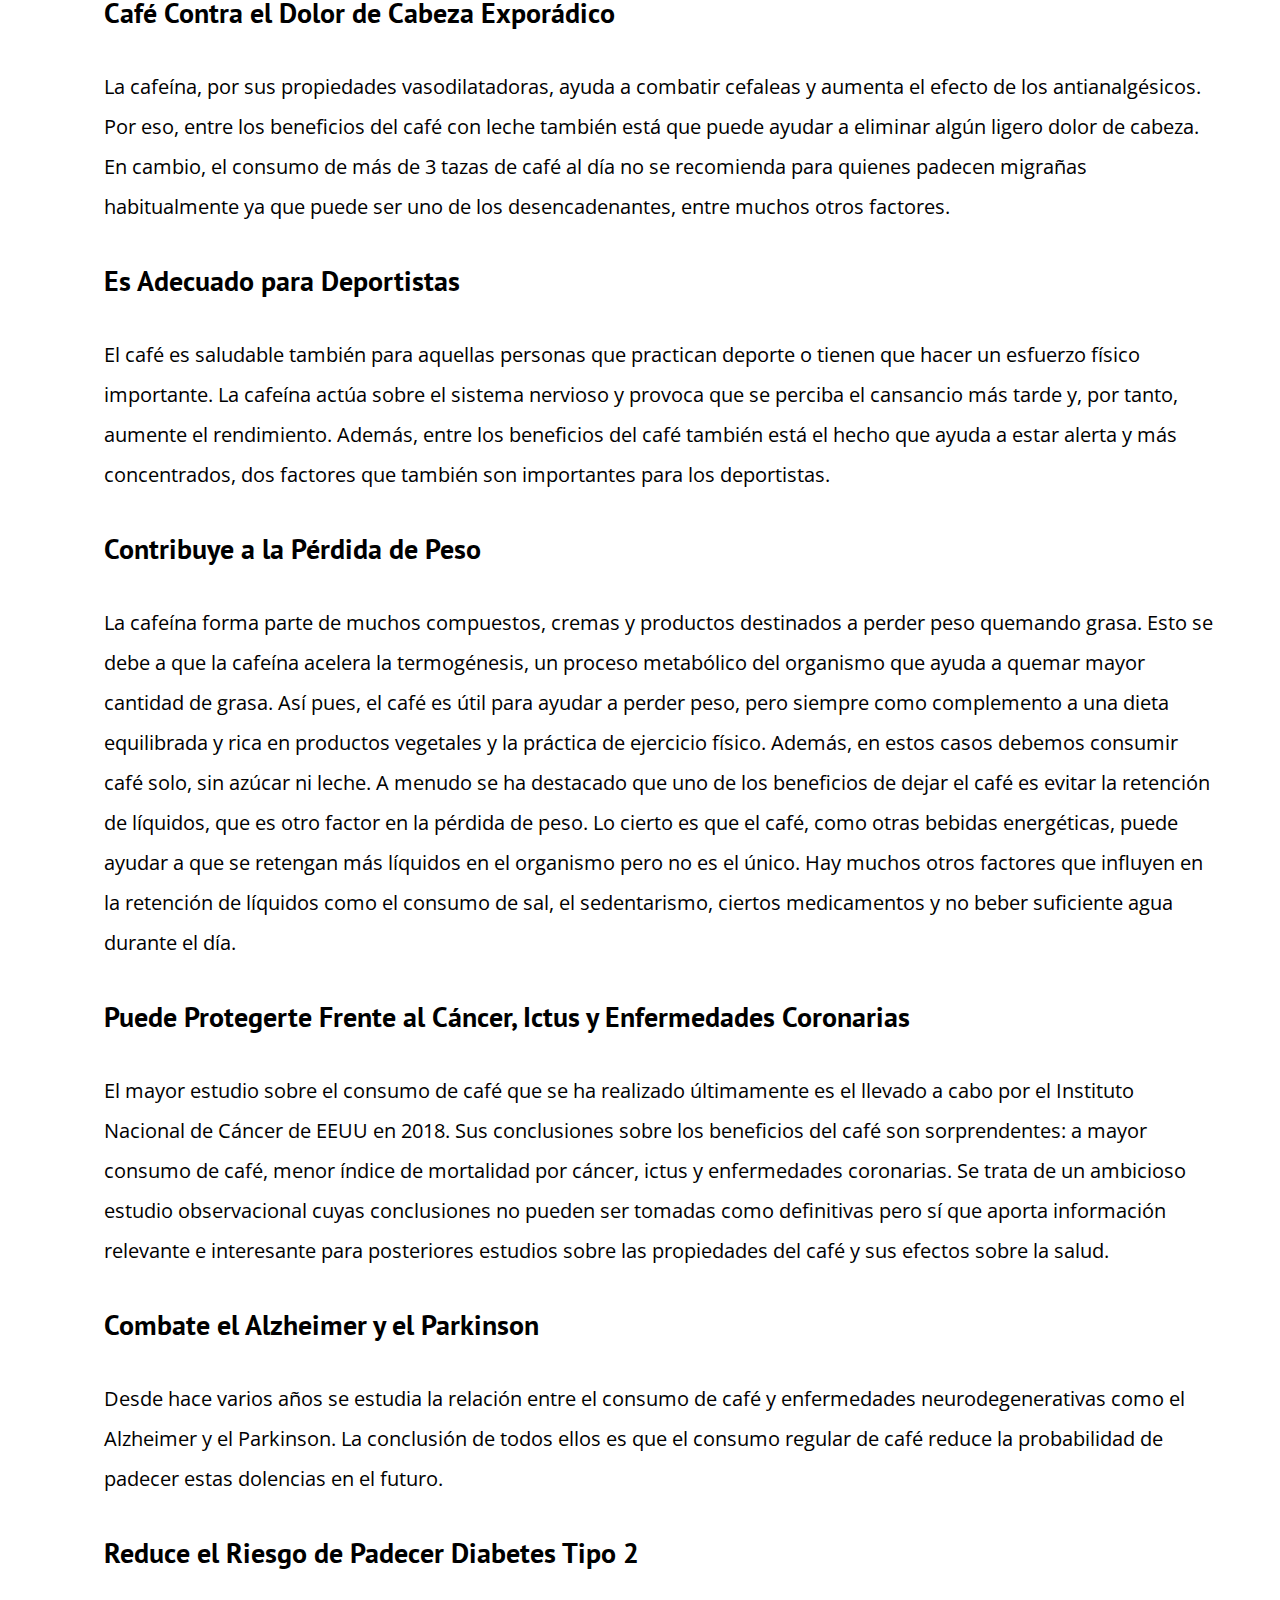
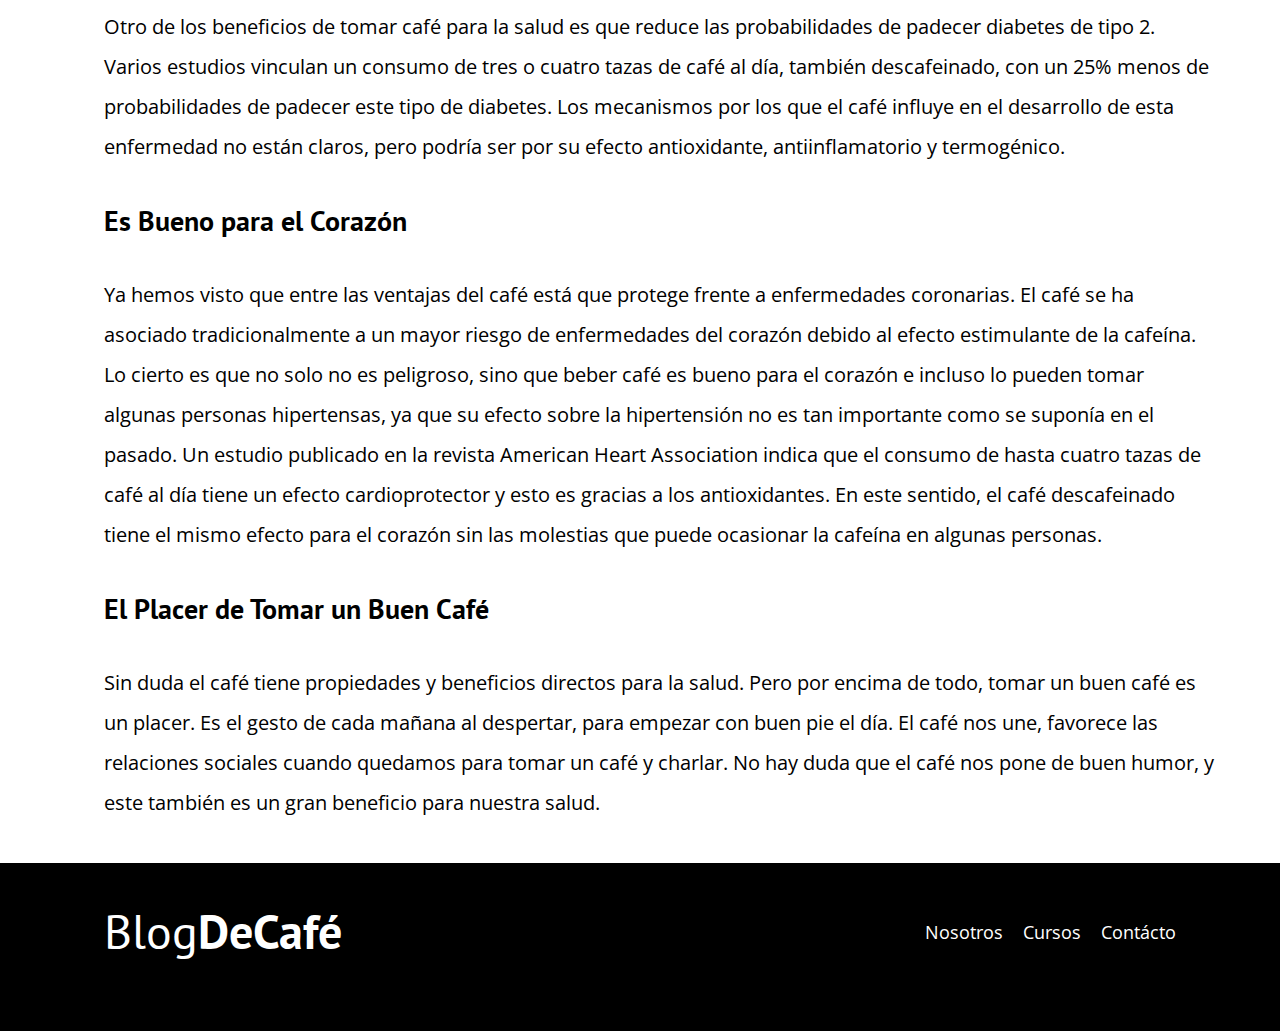
<file: blogdecafe_inicio/entradasblog-3.html>
<!DOCTYPE html>
<html lang="en">
<head>
    <meta charset="UTF-8">
    <meta name="viewport" content="width=device-width, initial-scale=1.0">
    <title>BlogDeCafé</title>
    <link rel="stylesheet" href="css/normalize.css">

    <link rel="preconnect" href="https://fonts.googleapis.com">
    <link rel="preconnect" href="https://fonts.gstatic.com" crossorigin>
    <link href="https://fonts.googleapis.com/css2?family=Open+Sans&family=PT+Sans:wght@400;700&display=swap" rel="stylesheet">

    <link rel="stylesheet" href="css/style.css">
</head>
<body>

    <header class="header">

        <div class="contenedor">
            <div class="barra">
                <a class="logo" href="index.html">
                    <h1 class="logo__nombre no-margin centrar-texto">Blog<span class="logo__bold">DeCafé</span></h1>
                </a>

                <nav class="navegacion">
                    <a href="nosotros.html" class="navegacion__enlace">Nosotros</a>
                    <a href="cursos.html" class="navegacion__enlace">Cursos</a>
                    <a href="contacto.html" class="navegacion__enlace">Contácto</a>
                </nav>

            </div>
        </div> 

        <div class="header__texto">
            <h2 class="no-margin">Blog de café con consejos y cursos</h2>
            <p class="no-margin">Aprende de los expertos con las mejores recetas y consejos</p>
        </div> 

    </header>

    <main class="contenedor">
        <h3 class="centrar-texto">Beneficios del Café</h3>

        <ul class="entrada__contenido">
            <p>Por la mañana apetece una buena taza de café, para muchos no hay otra forma de empezar el día. También acompaña las pausas en el trabajo o pone la guinda final a las comidas. Pero el café es mucho más que esto, con cada taza que tomamos durante el día estamos aprovechando los numerosos beneficios del café. 

            El café, una de las bebidas más consumidas en el mundo, ha sido investigada por numerosos estudios científicos. Los últimos estudios llevados a cabo ratifican que el consumo moderado de café tiene beneficios para la salud que van más allá de su capacidad estimulante de la cafeína. Es cierto que algunos de los beneficios del café son debidos a la cafeína, pero el café contiene muchos otros nutrientes y componentes por lo que también el café descafeinado tiene beneficios.</p>

            <h4>Es Rico en Antioxidantes</h4>
            <p>Uno de los mayores beneficios del café solo es que se trata de una bebida rica en antioxidantes, especialmente polifenoles, que en parte son absorbidos por el organismo. 
            El café es uno de los productos vegetales más ricos en compuestos antioxidantes. Estos antioxidantes están presentes especialmente en los granos de café verde y aunque una parte se elimina con el tueste, lo cierto es que el café tostado sigue siendo una buena fuente de ellos. 
            El café es especialmente rico en polifenoles que actúan contra los radicales libres y algunos metales pesados que provocan el envejecimiento de los tejidos y ayudan a prevenir enfermedades y mantener una buena salud en general. </p>

            <h4>Activa la Mente</h4>
            <p>La cafeína es el componente del café que nos estimula y nos activa. También es el responsable de mejorar algunas funciones cognitivas, como acelerar los procesos cerebrales y mejorar la memoria. Uno de los grandes beneficios de tomar café que es que nos ayuda a estar más despiertos, atentos y concentrados a lo largo del día.</p>

            <h4>Café Contra el Dolor de Cabeza Exporádico</h4>
            <p>La cafeína, por sus propiedades vasodilatadoras, ayuda a combatir cefaleas y aumenta el efecto de los antianalgésicos. Por eso, entre los beneficios del café con leche también está que puede ayudar a eliminar algún ligero dolor de cabeza. 
            En cambio, el consumo de más de 3 tazas de café al día no se recomienda para quienes padecen migrañas habitualmente ya que puede ser uno de los desencadenantes, entre muchos otros factores.</p>

            <h4>Es Adecuado para Deportistas</h4>
            <p>El café es saludable también para aquellas personas que practican deporte o tienen que hacer un esfuerzo físico importante. La cafeína actúa sobre el sistema nervioso y provoca que se perciba el cansancio más tarde y, por tanto, aumente el rendimiento. Además, entre los beneficios del café también está el hecho que ayuda a estar alerta y más concentrados, dos factores que también son importantes para los deportistas.</p>

            <h4>Contribuye a la Pérdida de Peso</h4>
            <p>La cafeína forma parte de muchos compuestos, cremas y productos destinados a perder peso quemando grasa. Esto se debe a que la cafeína acelera la termogénesis, un proceso metabólico del organismo que ayuda a quemar mayor cantidad de grasa. Así pues, el café es útil para ayudar a perder peso, pero siempre como complemento a una dieta equilibrada y rica en productos vegetales y la práctica de ejercicio físico. Además, en estos casos debemos consumir café solo, sin azúcar ni leche. 

            A menudo se ha destacado que uno de los beneficios de dejar el café es evitar la retención de líquidos, que es otro factor en la pérdida de peso. Lo cierto es que el café, como otras bebidas energéticas, puede ayudar a que se retengan más líquidos en el organismo pero no es el único. Hay muchos otros factores que influyen en la retención de líquidos como el consumo de sal, el sedentarismo, ciertos medicamentos y no beber suficiente agua durante el día. </p>

            <h4>Puede Protegerte Frente al Cáncer, Ictus y Enfermedades Coronarias</h4>
            <p>El mayor estudio sobre el consumo de café que se ha realizado últimamente es el llevado a cabo por el Instituto Nacional de Cáncer de EEUU en 2018. Sus conclusiones sobre los beneficios del café son sorprendentes: a mayor consumo de café, menor índice de mortalidad por cáncer, ictus y enfermedades coronarias. Se trata de un ambicioso estudio observacional cuyas conclusiones no pueden ser tomadas como definitivas pero sí que aporta información relevante e interesante para posteriores estudios sobre las propiedades del café y sus efectos sobre la salud.</p>

            <h4>Combate el Alzheimer y el Parkinson</h4>
            <p>Desde hace varios años se estudia la relación entre el consumo de café y enfermedades neurodegenerativas como el Alzheimer y el Parkinson. La conclusión de todos ellos es que el consumo regular de café reduce la probabilidad de padecer estas dolencias en el futuro.</p>

            <h4>Reduce el Riesgo de Padecer Diabetes Tipo 2</h4>
            <p>Otro de los beneficios de tomar café para la salud es que reduce las probabilidades de padecer diabetes de tipo 2. Varios estudios vinculan un consumo de tres o cuatro tazas de café al día, también descafeinado, con un 25% menos de probabilidades de padecer este tipo de diabetes. Los mecanismos por los que el café influye en el desarrollo de esta enfermedad no están claros, pero podría ser por su efecto antioxidante, antiinflamatorio y termogénico.</p>

            <h4>Es Bueno para el Corazón</h4>
            <p>Ya hemos visto que entre las ventajas del café está que protege frente a enfermedades coronarias. El café se ha asociado tradicionalmente a un mayor riesgo de enfermedades del corazón debido al efecto estimulante de la cafeína. Lo cierto es que no solo no es peligroso, sino que beber café es bueno para el corazón e incluso lo pueden tomar algunas personas hipertensas, ya que su efecto sobre la hipertensión no es tan importante como se suponía en el pasado.

            Un estudio publicado en la revista American Heart Association indica que el consumo de hasta cuatro tazas de café al día tiene un efecto cardioprotector y esto es gracias a los antioxidantes. En este sentido, el café descafeinado tiene el mismo efecto para el corazón sin las molestias que puede ocasionar la cafeína en algunas personas. </p>

            <h4>El Placer de Tomar un Buen Café</h4>
            <p>Sin duda el café tiene propiedades y beneficios directos para la salud. Pero por encima de todo, tomar un buen café es un placer. Es el gesto de cada mañana al despertar, para empezar con buen pie el día. El café nos une, favorece las relaciones sociales cuando quedamos para tomar un café y charlar. No hay duda que el café nos pone de buen humor, y este también es un gran beneficio para nuestra salud.</p>
        </ul>

      
    </main>

    <footer class="footer">
        <div class="contenedor">
            <div class="barra">
                <a class="logo" href="index.html">
                    <h1 class="logo__nombre no-margin centrar-texto">Blog<span class="logo__bold">DeCafé</span></h1>
                </a>
        
                <nav class="navegacion">
                    <a href="nosotros.html" class="navegacion__enlace">Nosotros</a>
                    <a href="cursos.html" class="navegacion__enlace">Cursos</a>
                    <a href="contacto.html" class="navegacion__enlace">Contácto</a>
                </nav>
            </div>
        </div>
    </footer>
    <script src="js/modernizr.js"></script>
</body>
</html>
</file>
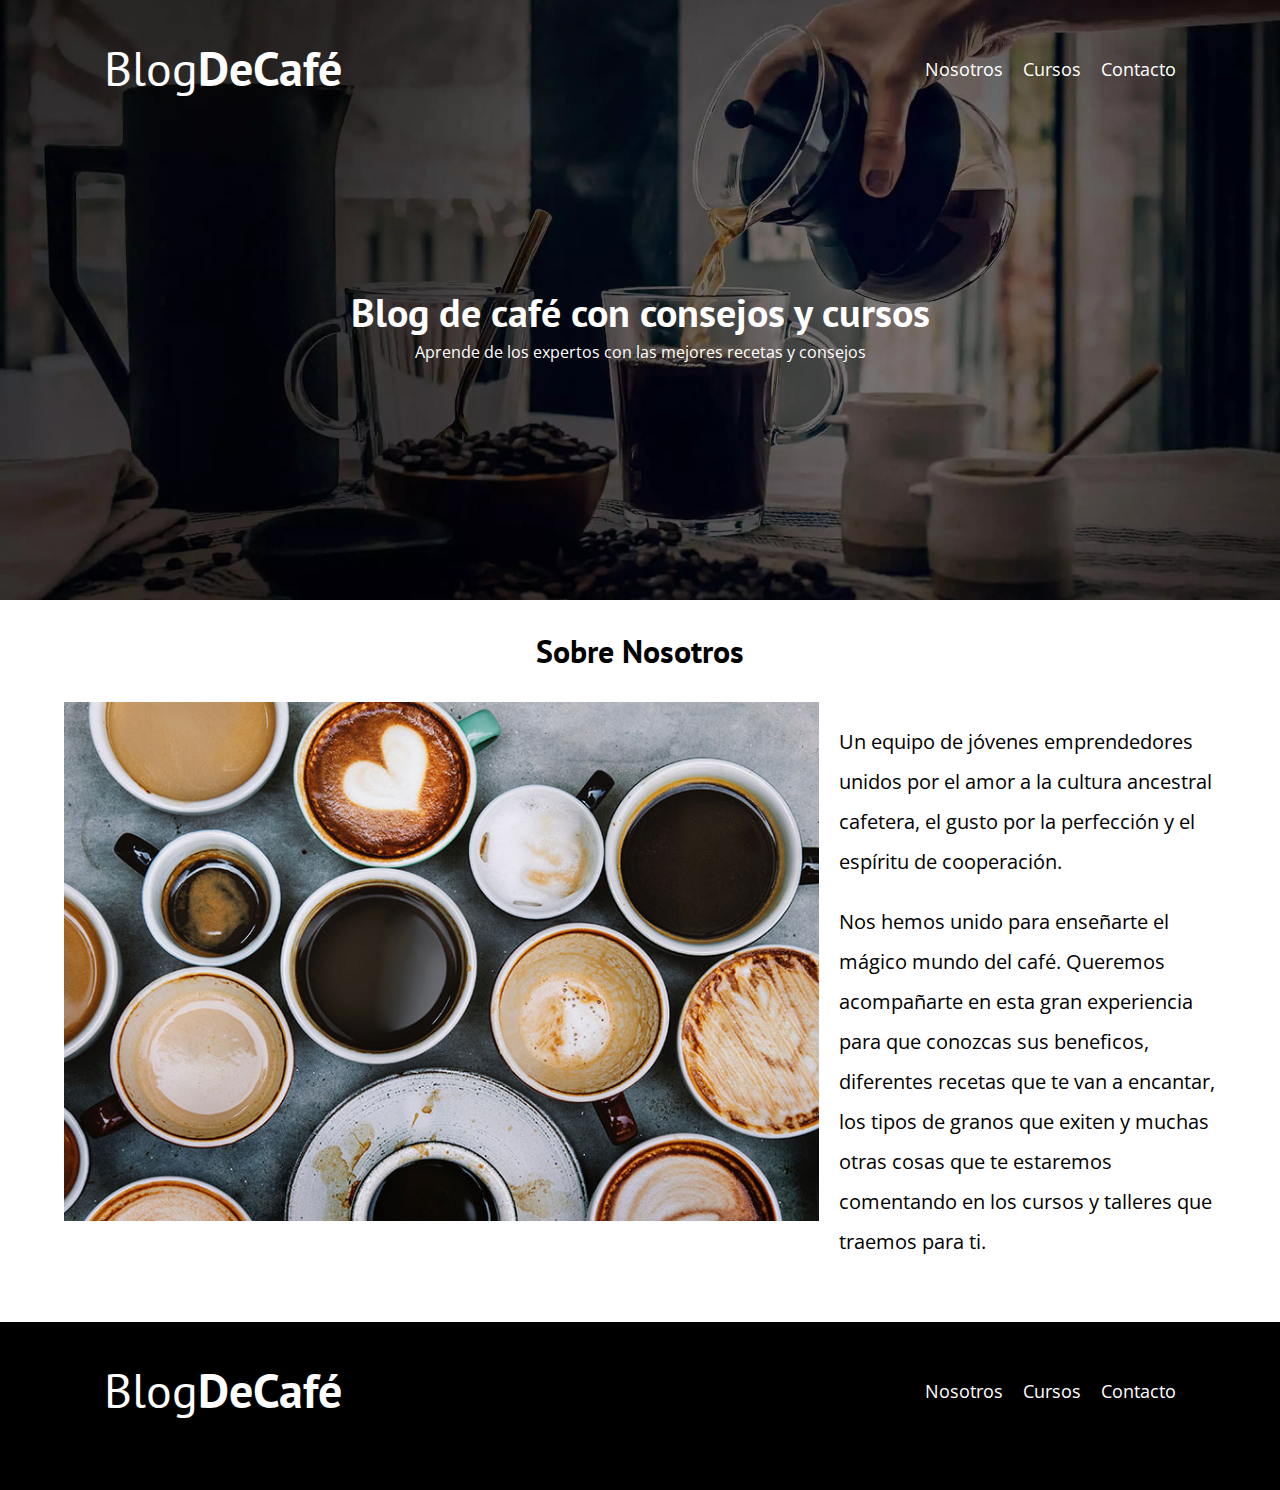
<file: blogdecafe_inicio/nosotros.html>
<!DOCTYPE html>
<html lang="en">
<head>
    <meta charset="UTF-8">
    <meta name="viewport" content="width=device-width, initial-scale=1.0">
    <title>BlogDeCafé</title>
    <link rel="stylesheet" href="css/normalize.css">

    <link rel="preconnect" href="https://fonts.googleapis.com">
    <link rel="preconnect" href="https://fonts.gstatic.com" crossorigin>
    <link href="https://fonts.googleapis.com/css2?family=Open+Sans&family=PT+Sans:wght@400;700&display=swap" rel="stylesheet">

    <link rel="stylesheet" href="css/style.css">
</head>
<body>

    <header class="header">

        <div class="contenedor">
            <div class="barra">
                <a class="logo" href="index.html">
                    <h1 class="logo__nombre no-margin centrar-texto">Blog<span class="logo__bold">DeCafé</span></h1>
                </a>

                <nav class="navegacion">
                    <a href="nosotros.html" class="navegacion__enlace">Nosotros</a>
                    <a href="cursos.html" class="navegacion__enlace">Cursos</a>
                    <a href="contacto.html" class="navegacion__enlace">Contacto</a>
                </nav>

            </div>
        </div> 

        <div class="header__texto">
            <h2 class="no-margin">Blog de café con consejos y cursos</h2>
            <p class="no-margin">Aprende de los expertos con las mejores recetas y consejos</p>
        </div> 

    </header>

    <main class="contenedor">
        <h3 class="centrar-texto">Sobre Nosotros</h3>

        <div class="sobre-nosotros">
            <div class="sobre-nosotros__imagen">
                <picture>
                    <source loading="lazy" srcset="blogdecafe_inicio/img/nosotros.webp" type="image/webp">
                    <img loading="lazy" src="blogdecafe_inicio/img/nosotros.jpg" alt="imagen nosotros" >
                </picture>
            </div>

            <div class="sobre-nosotros__texto entrada__contenido">
                <p>Un equipo de jóvenes emprendedores unidos por el amor a la cultura ancestral cafetera, el gusto por la perfección y el espíritu de cooperación. </p>

                <p>Nos hemos unido para enseñarte el mágico mundo del café. Queremos acompañarte en esta gran experiencia para que conozcas sus beneficos, diferentes recetas que te van a encantar, los tipos de granos que exiten y muchas otras cosas que te estaremos comentando en los cursos y talleres que traemos para ti.</p>
            </div>
        </div>
    </main>

    <footer class="footer">
        <div class="contenedor">
            <div class="barra">
                <a class="logo" href="index.html">
                    <h1 class="logo__nombre no-margin centrar-texto">Blog<span class="logo__bold">DeCafé</span></h1>
                </a>
        
                <nav class="navegacion">
                    <a href="nosotros.html" class="navegacion__enlace">Nosotros</a>
                    <a href="cursos.html" class="navegacion__enlace">Cursos</a>
                    <a href="contacto.html" class="navegacion__enlace">Contacto</a>
                </nav>
            </div>
        </div>
    </footer>
    <script src="js/modernizr.js"></script>
</body>
</html>
</file>
<file: blogdecafe_inicio/css/style.css>
:root {
    --fuenteHeading: 'PT Sans', sans-serif;
    --fuenteParrafos: 'Open Sans', sans-serif;
    
    font-family: 'Open Sans', sans-serif;
    font-family: 'PT Sans', sans-serif;

    --primario: #784d3c;
    --gris: #e1e1e1;
    --blanco: #fff;
    --negro: #000;
}
html {
    box-sizing: border-box;
    font-size: 62.5%; /* 1rem = 10px */
}
*, *:before, *:after {
    box-sizing: inherit;                                   
  }

  body {
    font-family: var(--fuenteParrafos);
    font-size: 1.6rem;
    line-height: 2;
  }

  /* Globales */
 .contenedor {
    max-width: 120rem;
    width: 90%;
    margin: 0 auto;
 }
 a {
    text-decoration: none;
 }
 h1, h2, h3, h4 {
    font-family: var(--fuenteHeading);
    line-height: 1.2;       /*Interlineado*/
 }
 h1 {
    font-size: 4.8rem;
 }
 h2 {
    font-size: 4rem;
 }
 h3 {
    font-size: 3.2rem;
 }
 h4 {
    font-size: 2.8rem;
 }
 img {
    max-width: 100%;
 }

 /* Utilidades */
.no-margin {
    margin: 0;
}
.no-padding {
    padding: 0;
}
.centrar-texto {
    text-align: center;
}

/* Header */
.webp .header {
    background-image: url(../blogdecafe_inicio/img/banner.webp);
}
.no-webp .header {
    background-image: url(../blogdecafe_inicio/img/banner.jpg);
}

.header {
    background-image: url(../blogdecafe_inicio/img/banner.jpg);
    height: 60rem;
    background-size: cover;
    background-repeat: no-repeat;
    background-position: center center;
}

.header__texto {
    text-align: center;
    color: var(--blanco);
    margin-top: 5rem;
}
@media (min-width: 768px) {
    .header__texto {
        margin-top: 15rem;
    }
}
.barra {
    padding: 4rem;
}
@media (min-width: 768px) {
    .barra {
        display: flex;
        justify-content: space-between;
        align-items: center;
    }
}
.logo {
    color: var(--blanco);
}
.logo__nombre {
    font-weight: 400;
}
.logo__bold {
font-weight: 700;
}
@media (min-width: 768px) {
    .navegacion {
        display: flex;
        gap: 2rem;
    }
}
.navegacion__enlace {
    display: block;
    text-align: center;
    font-size: 1.8rem;
    color: var(--blanco);
}

@media (min-width: 768px) {
    .contenido-principal {
        display: grid;
        grid-template-columns: 2fr 1fr;
        column-gap: 4rem;
    }
}

.entrada {
    border-bottom: 1px solid var(--gris);
    margin-bottom: 2rem;
}
.entrada:last-of-type {
    border: none;
    margin-bottom: 0;
}

.boton {
    display: block; /*para que en disp. chicos tome todo el espacio disponible*/
    font-family: var(--fuenteHeading);
    color: var(--blanco);
    text-align: center;
    padding: 1rem 3rem; /*1rem arriba y abajo 3rem derecha e izquierda*/
    font-size: 1.8rem;
    text-transform: uppercase; /*mayuscula*/
    font-weight: 700; /*Negrita*/
    margin-bottom: 2rem;
    border: none;
}
@media (min-width: 768px) {
    .boton {
        display: inline-block; /*Para hacer mas pequeño el boton*/
    }
}
.boton:hover {
    cursor: pointer;
}
.boton--primario {
    background-color: var(--negro);
}
.boton--secundario {
    background-color: var(--primario);
}

.cursos {
    list-style: none;
}
.whidget-curso {
    border-bottom: 1px solid var(--gris);
    margin-bottom: 2rem;
}
.whidget-curso:last-of-type {
    border: none;
    margin-bottom: 0;
}
.whidget-curso__label {
    font-family: var(--fuenteHeading);
    font-weight: bold;
}
.whidget-curso__info {
    font-weight: normal;
}
.whidget-curso__label,
.whidget-curso__info {
    font-size: 2rem;
}

.footer {
    background-color: var(--negro);
    padding-bottom: 3rem;
    margin-top: 4rem;
}

/* Sobre Nosotros */
@media (min-width: 768px) {
    .sobre-nosotros {
        display: grid;
        grid-template-columns: 2fr 1fr;
        column-gap: 2rem;
    }
}

/* Cursos */
.curso {
    border-bottom: 1px solid var(--gris);
    margin-bottom: 3rem;
}
.curso:last-of-type {
    border: none;
}
@media (min-width: 768px) {
    .curso {
        display: grid;
        grid-template-columns: 1fr 2fr;
        column-gap: 2rem;
    }
}

.curso__label {
    font-family: var(--fuenteHeading);
    font-weight: bold;
}
.curso__informacion {
    font-weight: normal;
}
.curso__label,
.curso__informacion {
    font-size: 2rem;
}

/* Contacto */
.error {
    background-color: rgb(185, 0, 0);
    text-align: center;
    padding: 1rem;
    color: var(--blanco);
    font-weight: bold;
    text-transform: uppercase;
}

.correcto {
    background-color: rgb(74, 185, 0);
    text-align: center;
    padding: 1rem;
    color: var(--negro);
    font-weight: bold;
    text-transform: uppercase; /*Mayuscula*/
}

.contacto-bg {
    background-image: url(../blogdecafe_inicio/img/contacto.jpg);
    height: 40rem;
    background-size: cover;
    background-repeat: no-repeat;
}
.formulario {
    background-color: var(--blanco);
    margin: -5rem auto 0 auto;
    width: 95%;
    padding: 5rem;
}

@media (max-width:480px) {
    .campo__field {
        display: flex;
        width: 90%;
    }
}
.campo {
    display: flex;
    margin-bottom: 2rem;
    gap: 2rem;
}
.campo__label {
    flex: 0 0 9rem;
    text-align: right;
}
.campo__field {
    flex: 1;
    border: 1px solid var(--gris);
}
.campo__field--textarea {
    height: 20rem;
}

/* Entrada 3 recetas deliciosas */
.entrada--article {
    display: grid;
    grid-template-columns: repeat(2, 1fr);
    column-gap: 2rem;
}
.entrada__contenido {
    font-size: 2rem;
}
</file>
